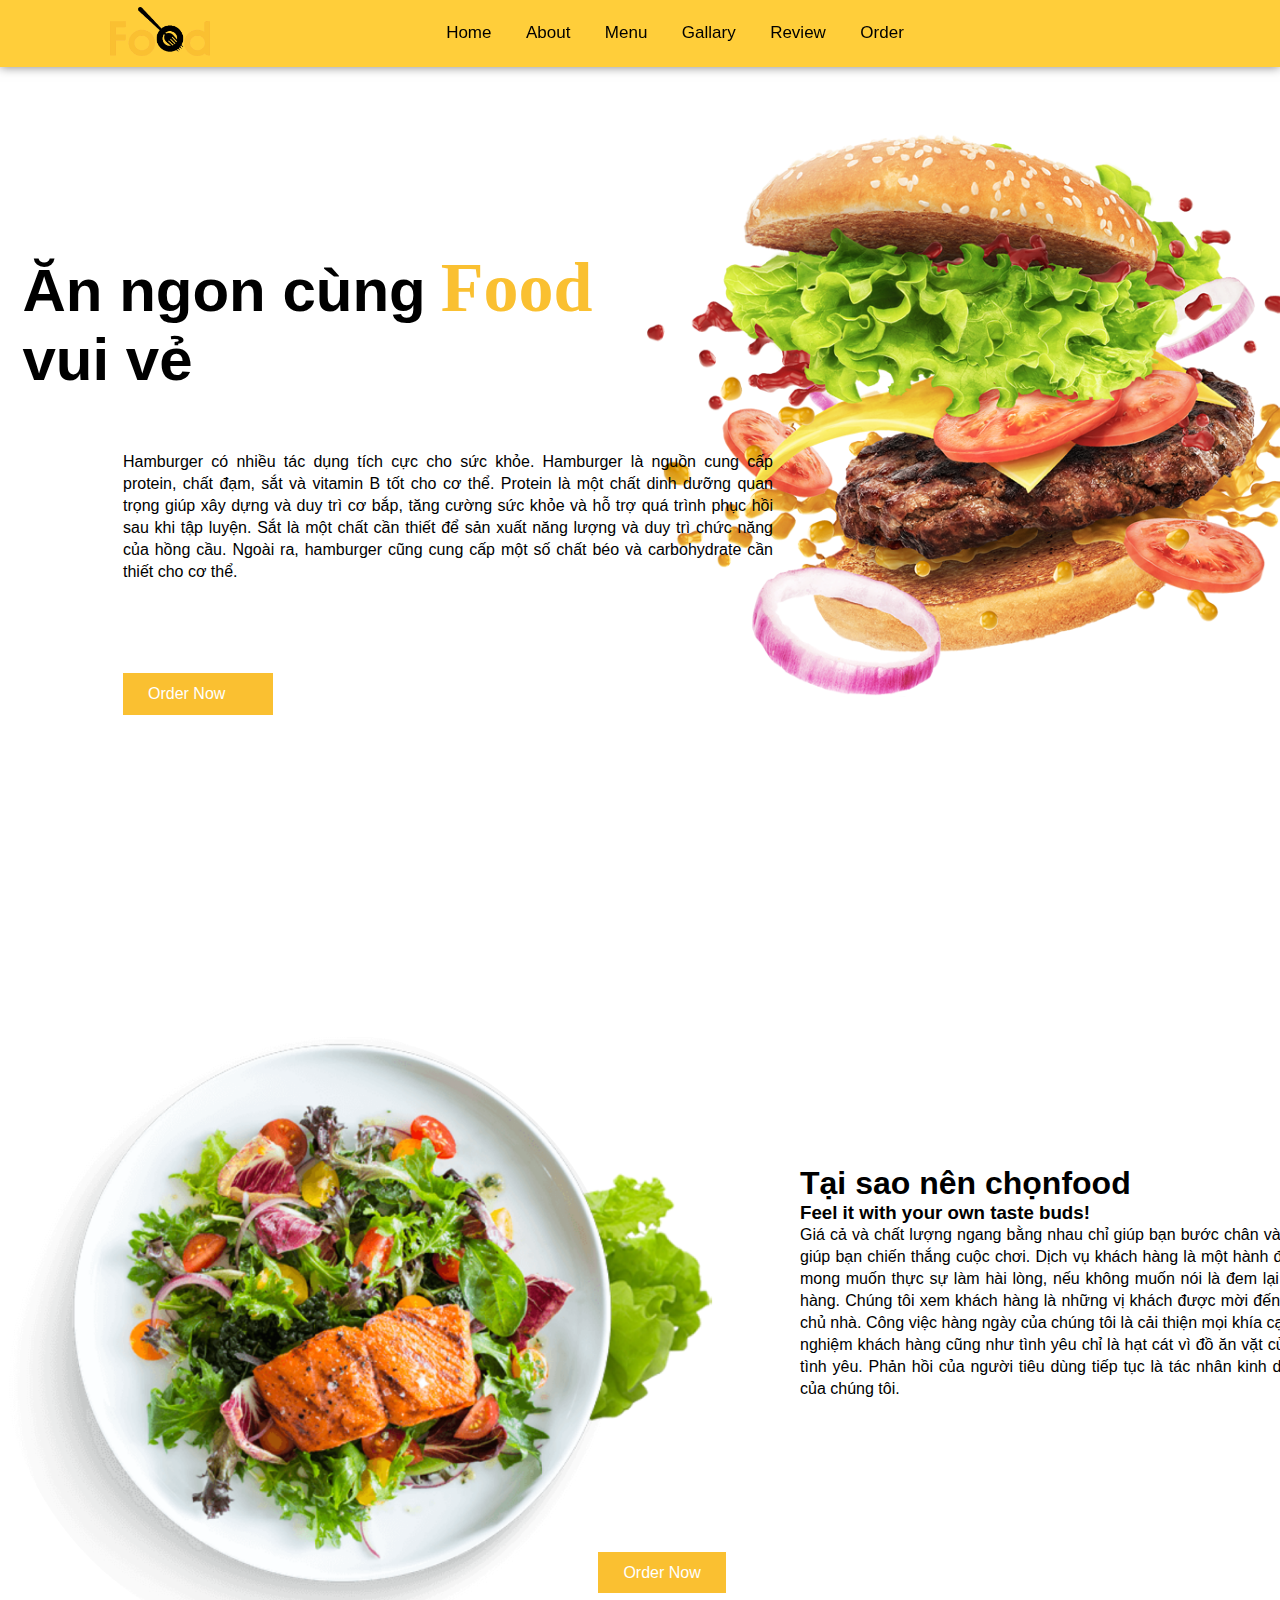
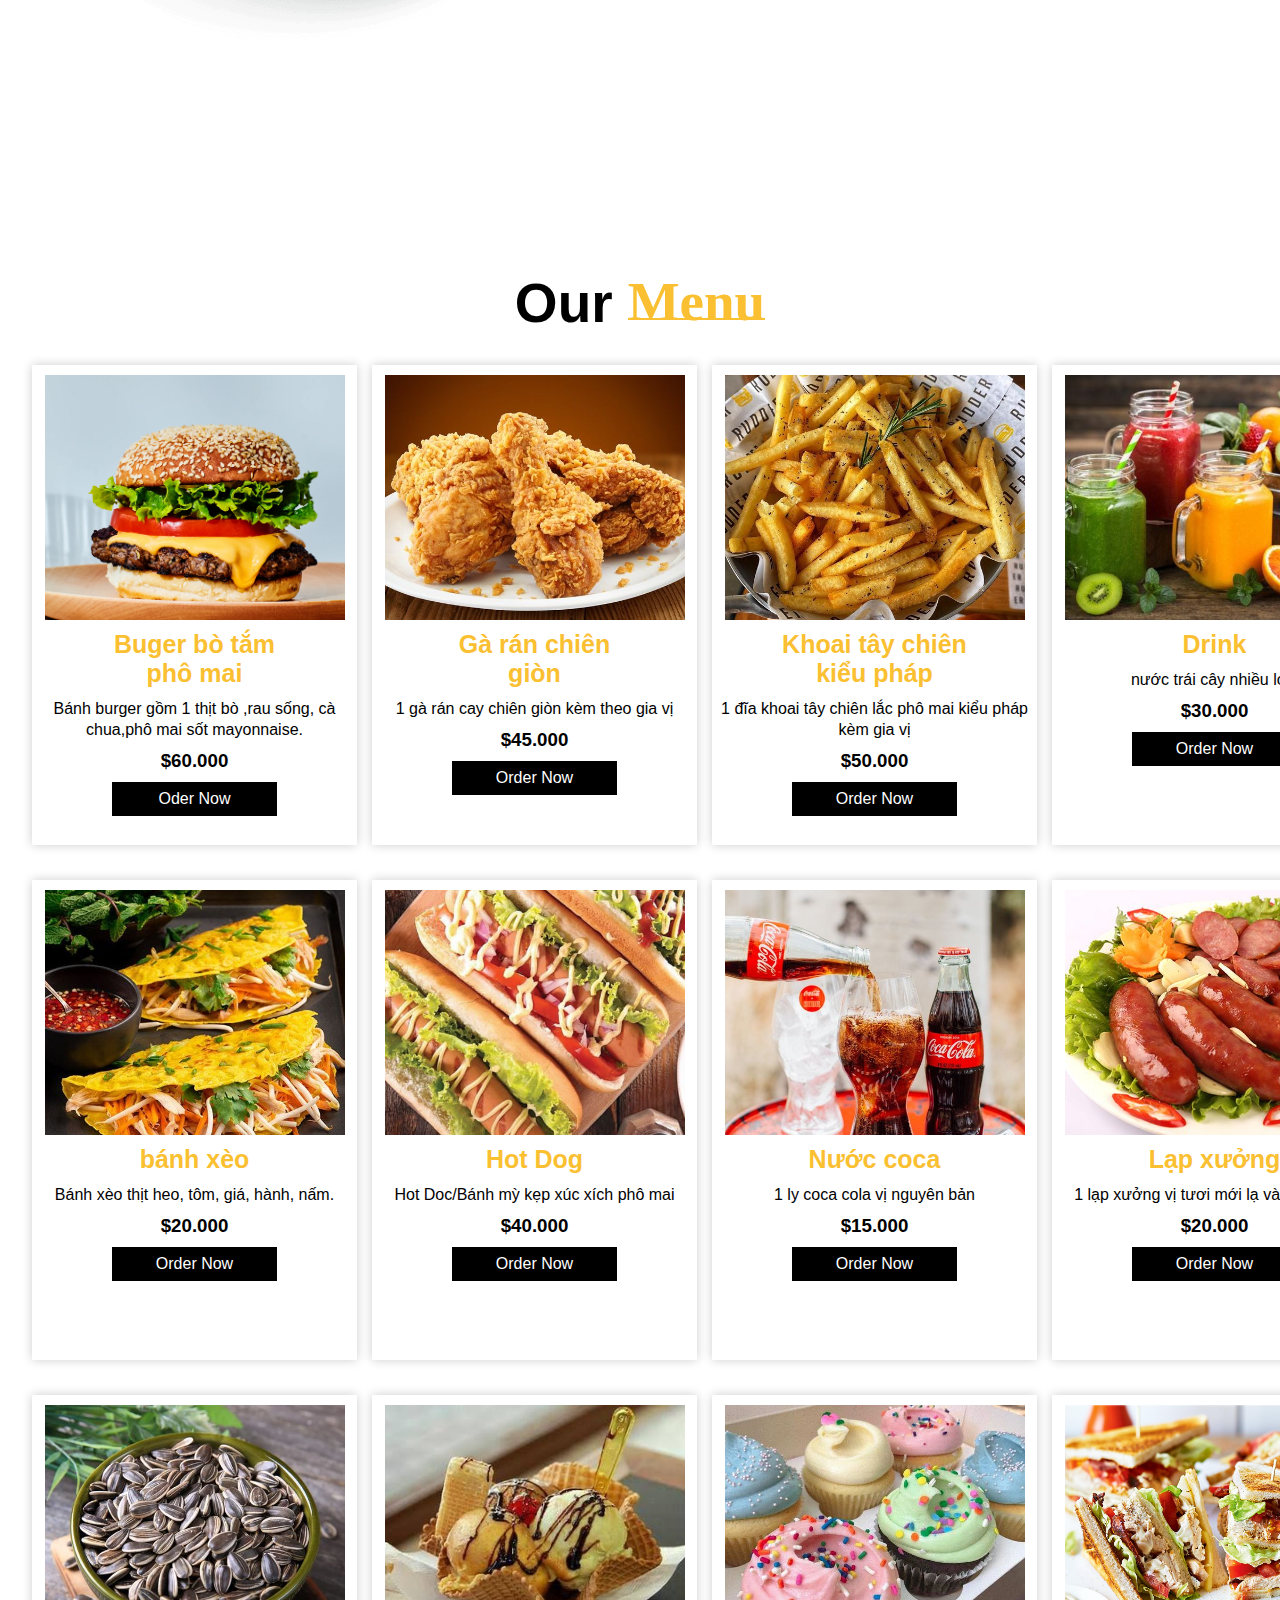
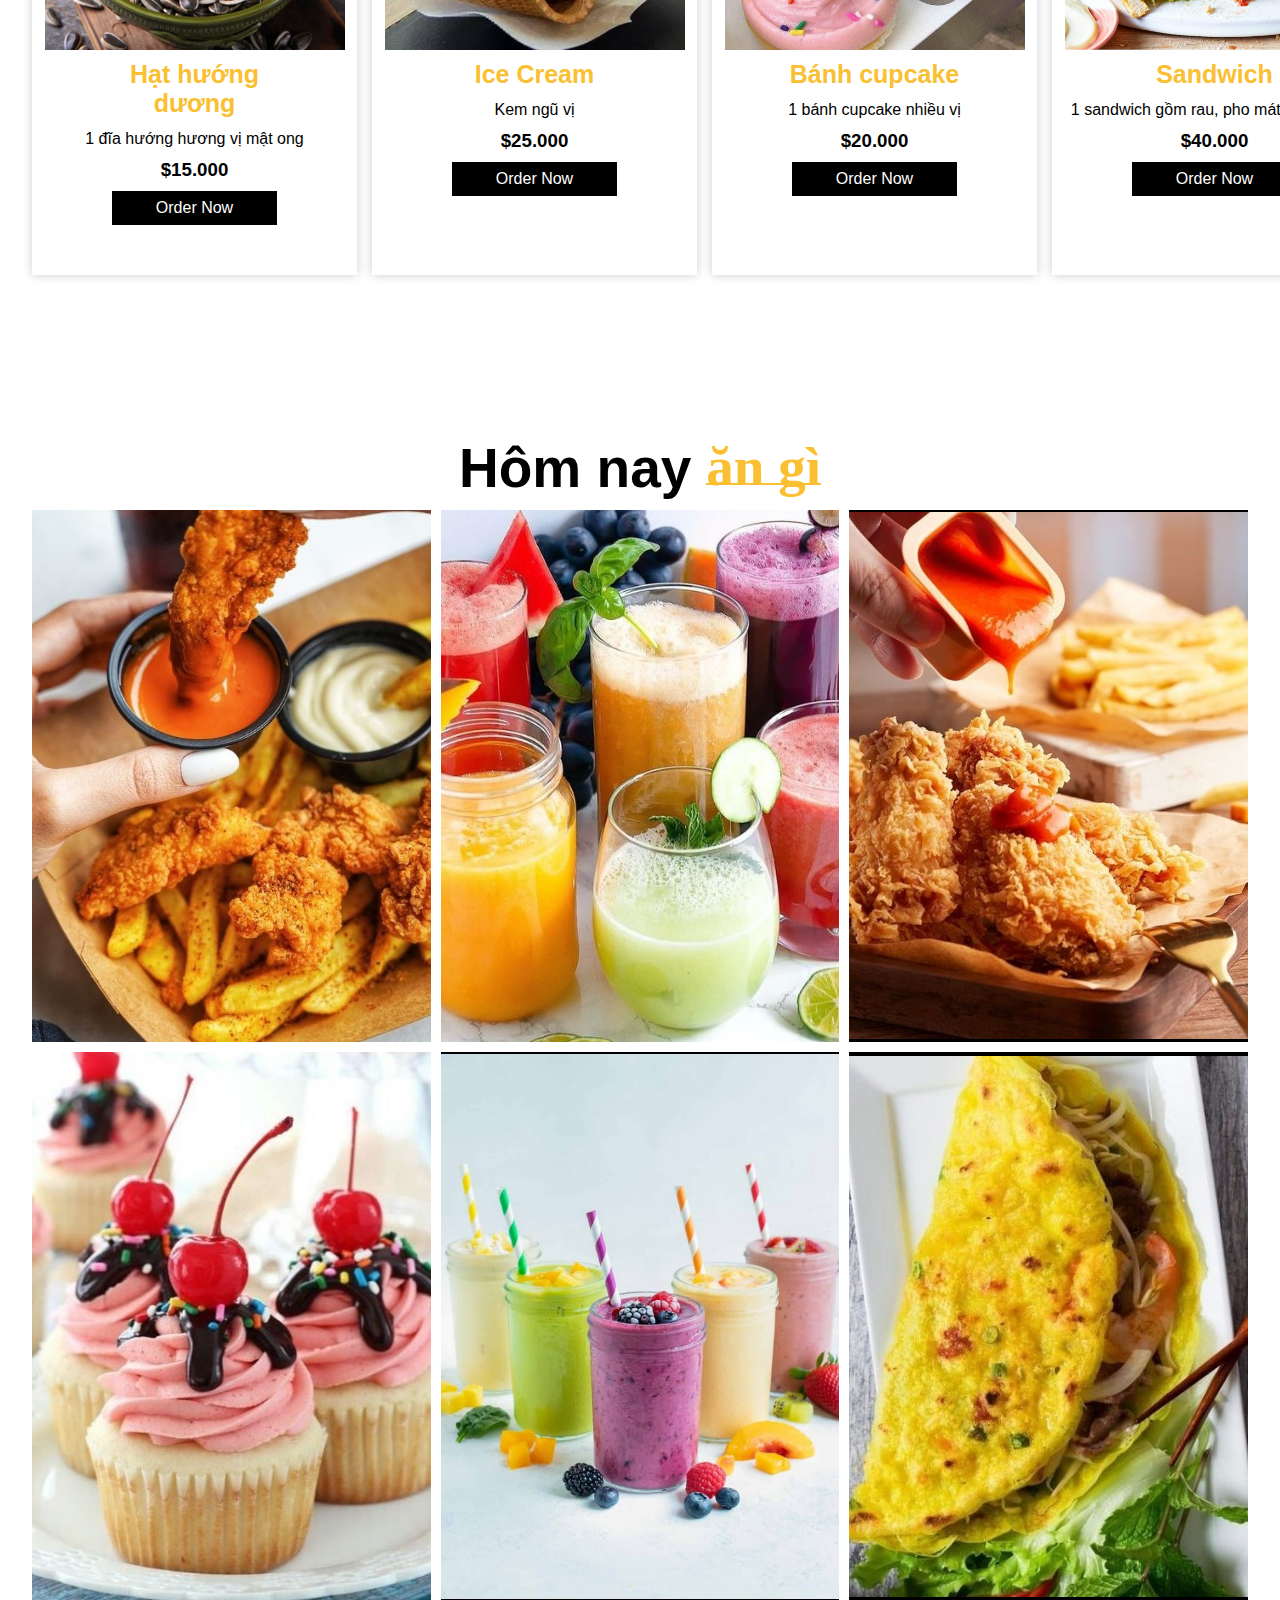
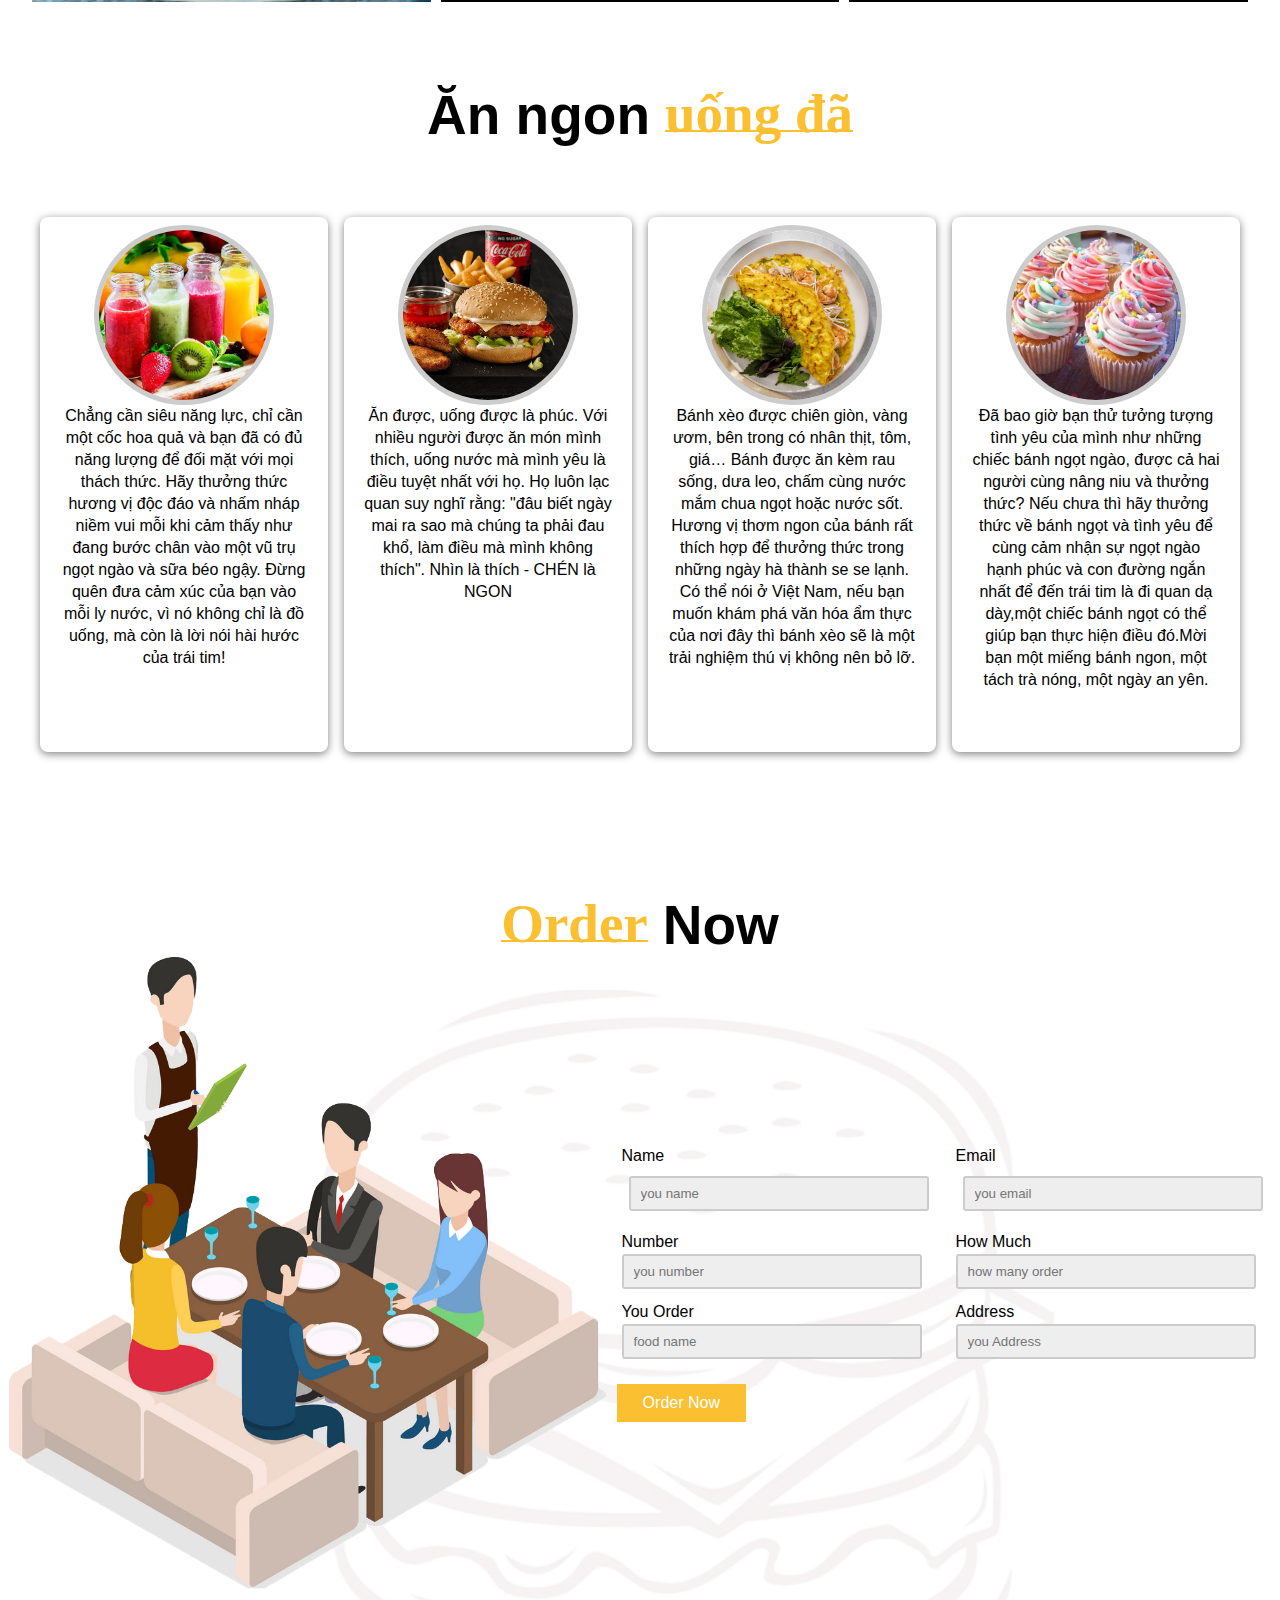
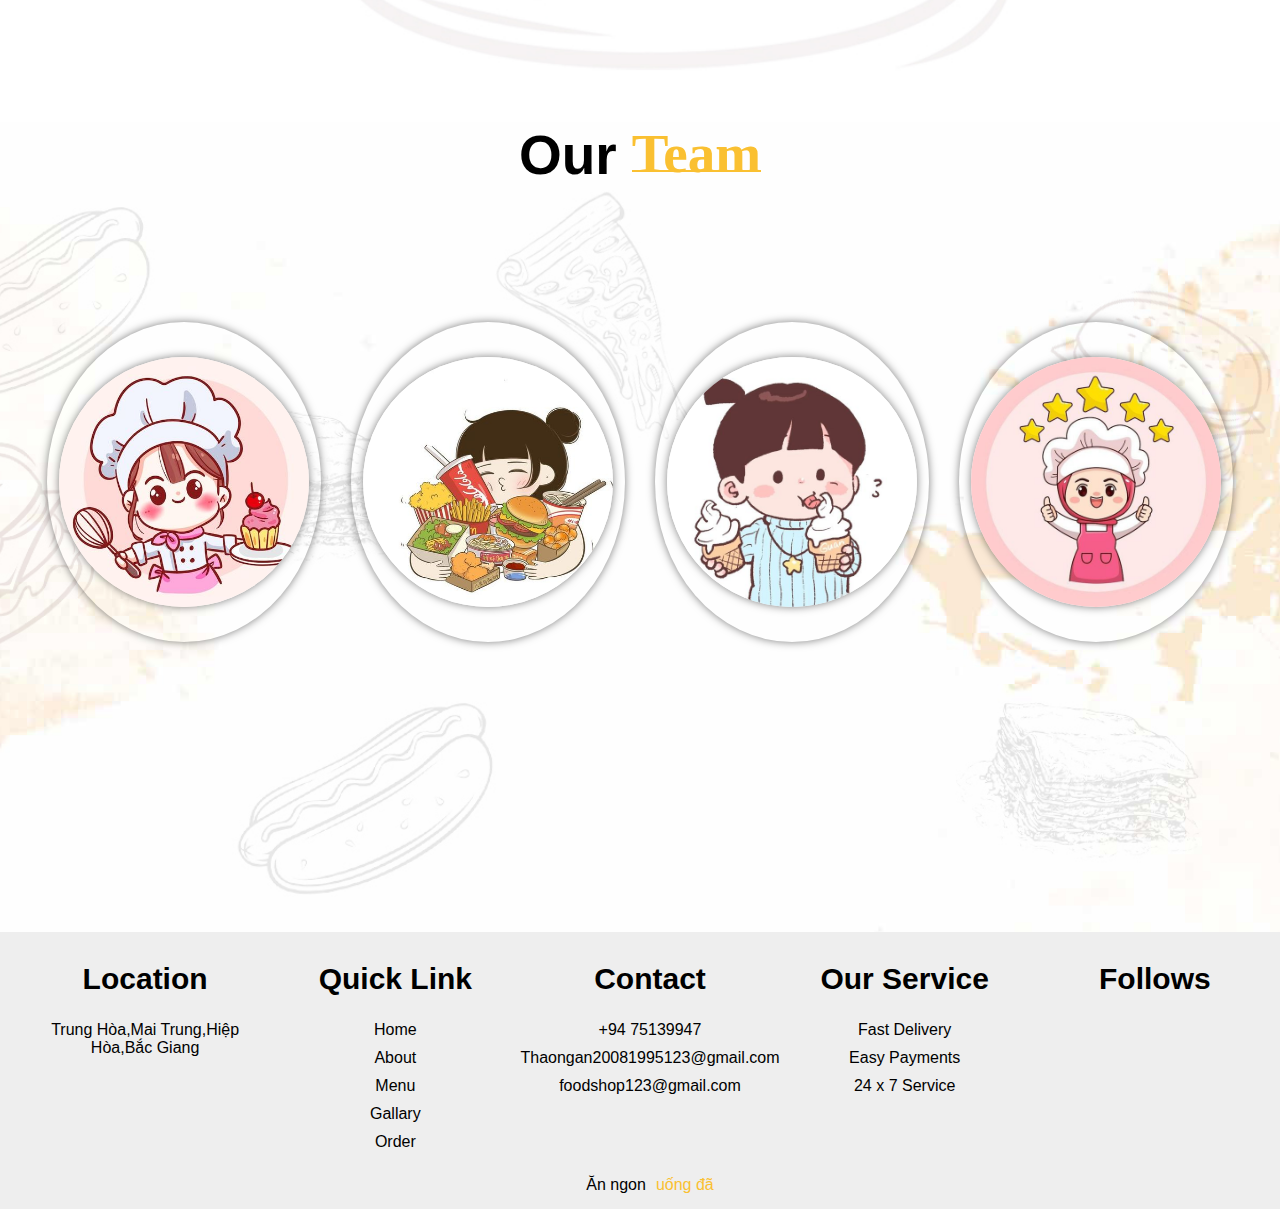
<file: index.html>
<!DOCTYPE html>
<html lang="en">
<head>
    <meta charset="UTF-8">
    <meta http-equiv="X-UA-Compatible" content="IE=edge">
    <meta name="viewport" content="width=device-width, initial-scale=1.0">
    <title>Food Website</title>
    <link rel="stylesheet" href="style.css">
    <link rel="stylesheet" href="https://cdnjs.cloudflare.com/ajax/libs/font-awesome/6.1.1/css/all.min.css" integrity="sha512-KfkfwYDsLkIlwQp6LFnl8zNdLGxu9YAA1QvwINks4PhcElQSvqcyVLLD9aMhXd13uQjoXtEKNosOWaZqXgel0g==" crossorigin="anonymous" referrerpolicy="no-referrer" />
</head>
<body>

    <section id="Home">
        <nav>
            <div class="logo">
                <img src="logo.jpg">
            </div>

            <ul>
                <li><a href="#Home">Home</a></li>
                <li><a href="about.html">About</a></li>
                <li><a href="menu.html">Menu</a></li>
                <li><a href="gallary.html">Gallary</a></li>
                <li><a href="review.html">Review</a></li>
                <li><a href="oder.html">Order</a></li>
            </ul>

            <div class="icon">
                <i class="fa-solid fa-magnifying-glass"></i>
                <i class="fa-solid fa-heart"></i>
                <i class="fa-solid fa-cart-shopping"></i>
            </div>

        </nav>
        <div class="main">

            <div class="men_text">
                <h1>Ăn ngon cùng<span>Food</span><br>vui vẻ</h1>
            </div>

            <div class="main_image">
                <img src="main_img.jpg">
            </div>

        </div>

        <p>
            Hamburger có nhiều tác dụng tích cực cho sức khỏe. Hamburger là nguồn cung cấp protein, chất đạm, sắt và vitamin B tốt cho cơ thể. 
            Protein là một chất dinh dưỡng quan trọng giúp xây dựng và duy trì cơ bắp, tăng cường sức khỏe và hỗ trợ quá trình phục hồi sau khi tập luyện.
             Sắt là một chất cần thiết để sản xuất năng lượng và duy trì chức năng của hồng cầu. Ngoài ra, hamburger cũng cung cấp một số chất béo và 
             carbohydrate cần thiết cho cơ thể.  
        </p>

        <div class="main_btn">
            <a href="#">Order Now</a>
            <i class="fa-solid fa-angle-right"></i>
        </div>

    </section>
    <!--About-->
    <div class="about" id="About">
        <div class="about_main">

            <div class="image">
                <img src="Food-Plate.jpg">
            </div>

            <div class="about_text">
                <h1><span>Tại sao nên chọn</span>food</h1>
                <h3>Feel it with your own taste buds!</h3>
                <p>
                    Giá cả và chất lượng ngang bằng nhau chỉ giúp bạn bước chân vào cuộc chơi. Dịch vụ sẽ giúp bạn chiến thắng cuộc chơi.
                    Dịch vụ khách hàng là một hành động tự nguyện thể hiện mong muốn thực sự làm hài lòng, nếu không muốn nói là đem lại sự vui thích cho khách hàng.
                    Chúng tôi xem khách hàng là những vị khách được mời đến dự tiệc, và chúng tôi là chủ nhà. Công việc hàng ngày của chúng tôi là cải thiện mọi khía 
                    cạnh quan trọng trong trải nghiệm khách hàng cũng như tình yêu chỉ là hạt cát vì đồ ăn vặt của shop em đã lấn át cả tình yêu.
                    Phản hồi của người tiêu dùng tiếp tục là tác nhân kinh doanh quan trọng NHẤT của chúng tôi.
                   
                </p>
            </div>

        </div>

        <a href="#" class="about_btn">Order Now</a>

    </div>
    <!--Menu-->
    <div class="menu" id="Menu">
        <h1>Our<span>Menu</span></h1>

        <div class="menu_box">
            <div class="menu_card">

                <div class="menu_image">
                    <img src="Smashburger-recipe-120219.jpg">
                </div>

                <div class="small_card">
                    <i class="fa-solid fa-heart"></i>
                </div>

                <div class="menu_info">
                    <h2>Buger bò tắm phô mai</h2>
                    <p>
                        Bánh burger gồm 1 thịt bò ,rau sống, cà chua,phô mai sốt mayonnaise.
                    </p>
                    <h3>$60.000</h3>
                    <div class="menu_icon">
                        <i class="fa-solid fa-star"></i>
                        <i class="fa-solid fa-star"></i> 
                        <i class="fa-solid fa-star"></i>
                        <i class="fa-solid fa-star"></i>
                        <i class="fa-solid fa-star-half-stroke"></i>
                    </div>
                    <a href="#" class="menu_btn">Oder Now</a>
                </div>

            </div> 
            
            <div class="menu_card">

                <div class="menu_image">
                    <img src="ga.jpg">
                </div>

                <div class="small_card">
                    <i class="fa-solid fa-heart"></i>
                </div>

                <div class="menu_info">
                    <h2>Gà rán chiên giòn </h2>
                    <p>
                        1 gà rán cay chiên giòn kèm theo gia vị
                    </p>
                    <h3>$45.000</h3>
                    <div class="menu_icon">
                        <i class="fa-solid fa-star"></i>
                        <i class="fa-solid fa-star"></i>
                        <i class="fa-solid fa-star"></i>
                        <i class="fa-solid fa-star"></i>
                        <i class="fa-solid fa-star-half-stroke"></i>
                    </div>
                    <a href="#" class="menu_btn">Order Now</a>
                </div>

            </div> 

            <div class="menu_card">

                <div class="menu_image">
                    <img src="khoai tay.jpg">
                </div>

                <div class="small_card">
                    <i class="fa-solid fa-heart"></i>
                </div>

                <div class="menu_info">
                    <h2>Khoai tây chiên kiểu pháp</h2>
                    <p>
                        1 đĩa khoai tây chiên lắc phô mai kiểu pháp kèm gia vị
                    </p>
                    <h3>$50.000</h3>
                    <div class="menu_icon">
                        <i class="fa-solid fa-star"></i>
                        <i class="fa-solid fa-star"></i>
                        <i class="fa-solid fa-star"></i>
                        <i class="fa-solid fa-star"></i>
                        <i class="fa-solid fa-star-half-stroke"></i>
                    </div>
                    <a href="#" class="menu_btn">Order Now</a>
                </div>

            </div> 

            <div class="menu_card">

                <div class="menu_image">
                    <img src="nuoc.jpg">
                </div>

                <div class="small_card">
                    <i class="fa-solid fa-heart"></i>
                </div>

                <div class="menu_info">
                    <h2>Drink</h2>
                    <p>
                       nước trái cây nhiều loại
                    </p>
                    <h3>$30.000</h3>
                    <div class="menu_icon">
                        <i class="fa-solid fa-star"></i>
                        <i class="fa-solid fa-star"></i>
                        <i class="fa-solid fa-star"></i>
                        <i class="fa-solid fa-star"></i>
                        <i class="fa-solid fa-star-half-stroke"></i>
                    </div>
                    <a href="#" class="menu_btn">Order Now</a>
                </div>

            </div> 

            <div class="menu_card">

                <div class="menu_image">
                    <img src="banhxeo.jpg">
                </div>

                <div class="small_card">
                    <i class="fa-solid fa-heart"></i>
                </div>

                <div class="menu_info">
                    <h2>bánh xèo</h2>
                    <p>
                       Bánh xèo thịt heo, tôm, giá, hành, nấm. 
                    </p>
                    <h3>$20.000</h3>
                    <div class="menu_icon">
                        <i class="fa-solid fa-star"></i>
                        <i class="fa-solid fa-star"></i>
                        <i class="fa-solid fa-star"></i>
                        <i class="fa-solid fa-star"></i>
                        <i class="fa-solid fa-star-half-stroke"></i>
                    </div>
                    <a href="#" class="menu_btn">Order Now</a>
                </div>

            </div> 

            <div class="menu_card">

                <div class="menu_image">
                    <img src="hotdoc.jpg">
                </div>

                <div class="small_card">
                    <i class="fa-solid fa-heart"></i>
                </div>

                <div class="menu_info">
                    <h2>Hot Dog</h2>
                    <p>
                      Hot Doc/Bánh mỳ kẹp xúc xích phô mai
                    </p>
                    <h3>$40.000</h3>
                    <div class="menu_icon">
                        <i class="fa-solid fa-star"></i>
                        <i class="fa-solid fa-star"></i>
                        <i class="fa-solid fa-star"></i>
                        <i class="fa-solid fa-star"></i>
                        <i class="fa-solid fa-star-half-stroke"></i>
                    </div>
                    <a href="#" class="menu_btn">Order Now</a>
                </div>

            </div> 

            <div class="menu_card">

                <div class="menu_image">
                    <img src="coca.jpg">
                </div>

                <div class="small_card">
                    <i class="fa-solid fa-heart"></i>
                </div>

                <div class="menu_info">
                    <h2>Nước coca</h2>
                    <p>
                        1 ly coca cola vị nguyên bản
                    </p>
                    <h3>$15.000</h3>
                    <div class="menu_icon">
                        <i class="fa-solid fa-star"></i>
                        <i class="fa-solid fa-star"></i>
                        <i class="fa-solid fa-star"></i>
                        <i class="fa-solid fa-star"></i>
                        <i class="fa-solid fa-star-half-stroke"></i>
                    </div>
                    <a href="#" class="menu_btn">Order Now</a>
                </div>

            </div> 

            <div class="menu_card">

                <div class="menu_image">
                    <img src="lapxuong.jpg">
                </div>

                <div class="small_card">
                    <i class="fa-solid fa-heart"></i>
                </div>

                <div class="menu_info">
                    <h2>Lạp xưởng</h2>
                    <p>
                        1 lạp xưởng vị tươi mới lạ và bắt miệng
                    </p>
                    <h3>$20.000</h3>
                    <div class="menu_icon">
                        <i class="fa-solid fa-star"></i>
                        <i class="fa-solid fa-star"></i>
                        <i class="fa-solid fa-star"></i>
                        <i class="fa-solid fa-star"></i>
                        <i class="fa-solid fa-star-half-stroke"></i>
                    </div>
                    <a href="#" class="menu_btn">Order Now</a>
                </div>

            </div> 

            <div class="menu_card">

                <div class="menu_image">
                    <img src="hd.jpg">
                </div>

                <div class="small_card">
                    <i class="fa-solid fa-heart"></i>
                </div>

                <div class="menu_info">
                    <h2>Hạt hướng dương</h2>
                    <p>
                        1 đĩa hướng hương vị mật ong
                    </p>
                    <h3>$15.000</h3>
                    <div class="menu_icon">
                        <i class="fa-solid fa-star"></i>
                        <i class="fa-solid fa-star"></i>
                        <i class="fa-solid fa-star"></i>
                        <i class="fa-solid fa-star"></i>
                        <i class="fa-solid fa-star-half-stroke"></i>
                    </div>
                    <a href="#" class="menu_btn">Order Now</a>
                </div>

            </div> 

            <div class="menu_card">

                <div class="menu_image">
                    <img src="kem.jpg">
                </div>

                <div class="small_card">
                    <i class="fa-solid fa-heart"></i>
                </div>

                <div class="menu_info">
                    <h2>Ice Cream</h2>
                    <p>
                        Kem ngũ vị
                    </p>
                    <h3>$25.000</h3>
                    <div class="menu_icon">
                        <i class="fa-solid fa-star"></i>
                        <i class="fa-solid fa-star"></i>
                        <i class="fa-solid fa-star"></i>
                        <i class="fa-solid fa-star"></i>
                        <i class="fa-solid fa-star-half-stroke"></i>
                    </div>
                    <a href="#" class="menu_btn">Order Now</a>
                </div>

            </div> 

            <div class="menu_card">

                <div class="menu_image">
                    <img src="icon.jpg">
                </div>

                <div class="">
                    <i class="fa-solid fa-heart"></i>
                </div>

                <div class="menu_info">
                    <h2>Bánh cupcake</h2>
                    <p>
                        1 bánh cupcake nhiều vị 
                    </p>
                    <h3>$20.000</h3>
                    <div class="menu_icon">
                        <i class="fa-solid fa-star"></i>
                        <i class="fa-solid fa-star"></i>
                        <i class="fa-solid fa-star"></i>
                        <i class="fa-solid fa-star"></i>
                        <i class="fa-solid fa-star-half-stroke"></i>
                    </div>
                    <a href="#" class="menu_btn">Order Now</a>
                </div>

            </div> 

            <div class="menu_card">

                <div class="menu_image">
                    <img src="sandwich.jpg">
                </div>

                <div class="small_card">
                    <i class="fa-solid fa-heart"></i>
                </div>

                <div class="menu_info">
                    <h2>Sandwich</h2>
                    <p>
                        1 sandwich gồm rau, pho mát ,thịt cắt lát 
                    </p>
                    <h3>$40.000</h3>
                    <div class="menu_icon">
                        <i class="fa-solid fa-star"></i>
                        <i class="fa-solid fa-star"></i>
                        <i class="fa-solid fa-star"></i>
                        <i class="fa-solid fa-star"></i>
                        <i class="fa-solid fa-star-half-stroke"></i>
                    </div>
                    <a href="#" class="menu_btn">Order Now</a>
                </div>

            </div> 
            
        </div>

    </div>
    <div class="gallary" id="Gallary">
        <h1>Hôm nay<span>ăn gì</span></h1>

        <div class="gallary_image_box">
            <div class="gallary_image">
                <img src="h2.jpg">

                <h3>Food</h3>
                <p>
                    Tiết kiệm là quốc sách, còn ăn là quất sạch.
                </p>
                <a href="#" class="gallary_btn">Order Now</a>
            </div>

            <div class="gallary_image">
                <img src="h3.jpg">
                <h3>Food</h3>
                <p>
                    Những người thích ăn đa phần là những người tốt bụng.
                </p>
                <a href="#" class="gallary_btn">Order Now</a>
            </div>
            <div class="gallary_image">
                <img src="h1.jpg">

                <h3>Food</h3>
                <p>
                    Ở đời, nhịn không bao giờ nhục, mà nhịn là... đói.
                </p>
                <a href="#" class="gallary_btn">Order Now</a>
            </div>

            <div class="gallary_image">
                <img src="caka.jpg">

                <h3>Food</h3>
                <p>
                    Em thích uống trà chanh thích ăn luôn cả bánh vì trong "chanh" với "bánh" đầu có một chút "anh".
                </p>
                <a href="#" class="gallary_btn">Order Now</a>
            </div>

            <div class="gallary_image">
                <img src="h4.jpg">

                <h3>Food</h3>
                <p>
                    Hôm nay tao mệt rã rời.Thèm trà sữa ai mời được không.
                </p>
                <a href="#" class="gallary_btn">Order Now</a>
            </div>

            <div class="gallary_image">
                <img src="banhxeoo.jpg">

                <h3>Food</h3>
                <p>
                    Yêu là phải nói, cũng giống như đói cần phải ăn.
                </p>
                <a href="#" class="gallary_btn">Order Now</a>
            </div>

        </div>

    </div>
    <!--Review-->
    <div class="review" id="Review">
        <h1>Ăn ngon<span>uống đã</span></h1>

        <div class="review_box">
            <div class="review_card">

                <div class="review_profile">
                    <img src="view1.jpg">
                </div>

                <div class="review_text">

                    <div class="review_icon">
                        <i class="fa-solid fa-star"></i>
                        <i class="fa-solid fa-star"></i>
                        <i class="fa-solid fa-star"></i>
                        <i class="fa-solid fa-star"></i>
                        <i class="fa-solid fa-star-half-stroke"></i>
                    </div>
                    <p>
                        Chẳng cần siêu năng lực, chỉ cần một cốc hoa quả và bạn đã có đủ năng lượng để đối mặt với mọi thách thức. Hãy thưởng thức
                         hương vị độc đáo và nhấm nháp niềm vui mỗi khi cảm thấy như đang bước chân vào một vũ trụ ngọt ngào và sữa béo ngậy.
                          Đừng quên đưa cảm xúc của bạn vào mỗi ly nước, vì nó không chỉ là đồ uống, mà còn là lời nói hài hước của trái tim!
                    </p>

                </div>

            </div>

            <div class="review_card">

                <div class="review_profile">
                    <img src="view3.jpg">
                </div>

                <div class="review_text">

                    <div class="review_icon">
                        <i class="fa-solid fa-star"></i>
                        <i class="fa-solid fa-star"></i>
                        <i class="fa-solid fa-star"></i>
                        <i class="fa-solid fa-star"></i>
                        <i class="fa-solid fa-star-half-stroke"></i>
                    </div>
                    <p>
                        Ăn được, uống được là phúc. Với nhiều người được ăn món mình thích, uống nước mà mình yêu là điều tuyệt nhất với họ.
                         Họ luôn lạc quan suy nghĩ rằng: "đâu biết ngày mai ra sao mà chúng ta phải đau khổ, làm điều mà mình không thích".
                         Nhìn là thích - CHÉN là NGON
                    </p>

                </div>

            </div>

            <div class="review_card">

                <div class="review_profile">
                    <img src="view4.jpg">
                </div>

                <div class="review_text">
                    <h2 class="name"></h2>

                    <div class="review_icon">
                        <i class="fa-solid fa-star"></i>
                        <i class="fa-solid fa-star"></i>
                        <i class="fa-solid fa-star"></i>
                        <i class="fa-solid fa-star"></i>
                        <i class="fa-solid fa-star-half-stroke"></i>
                    </div>

                    <p>
                        Bánh xèo được chiên giòn, vàng ươm, bên trong có nhân thịt, tôm, giá… Bánh được ăn kèm rau sống, dưa leo,
                         chấm cùng nước mắm chua ngọt hoặc nước sốt. Hương vị thơm ngon của bánh rất thích hợp để thưởng thức trong những ngày hà thành se se lạnh. 
                         Có thể nói ở Việt Nam, nếu bạn muốn khám phá văn hóa ẩm thực của nơi đây thì bánh xèo sẽ là một trải nghiệm thú vị không nên bỏ lỡ.
                    </p>

                </div>

            </div>

            <div class="review_card">

                <div class="review_profile">
                    <img src="view2.jpg">
                </div>

                <div class="review_text">

                    <div class="review_icon">
                        <i class="fa-solid fa-star"></i>
                        <i class="fa-solid fa-star"></i>
                        <i class="fa-solid fa-star"></i>
                        <i class="fa-solid fa-star"></i>
                        <i class="fa-solid fa-star-half-stroke"></i>
                    </div>

                    <p>
                        Đã bao giờ bạn thử tưởng tượng tình yêu của mình như những chiếc bánh ngọt ngào, được cả hai người cùng nâng niu và thưởng thức?
                         Nếu chưa thì hãy thưởng thức về bánh ngọt và tình yêu để cùng cảm nhận sự ngọt ngào hạnh phúc và con đường ngắn nhất để đến trái tim là đi quan
                         dạ dày,một chiếc bánh ngọt có thể giúp bạn thực hiện điều đó.Mời bạn một miếng bánh ngon, một tách trà nóng, một ngày an yên.
                    </p>

                </div>

            </div>

        </div>

    </div>
    <!--Order-->
    <div class="order" id="Order">
        <h1><span>Order</span>Now</h1>

        <div class="order_main">

            <div class="order_image">
                <img src="order_image.jpg">
            </div>

            <form action="#">

                <div class="input">
                    <p>Name</p>
                    <input type="text" placeholder="you name">
                </div>

                <div class="input">
                    <p>Email</p>
                    <input type="email" placeholder="you email">
                </div>

                <div class="input">
                    <p>Number</p>
                    <input placeholder="you number">
                </div>

                <div class="input">
                    <p>How Much</p>
                    <input type="number" placeholder="how many order">
                </div>

                <div class="input">
                    <p>You Order</p>
                    <input placeholder="food name">
                </div>

                <div class="input">
                    <p>Address</p>
                    <input placeholder="you Address">
                </div>

                <a href="#" class="order_btn">Order Now</a>

            </form>

        </div>

    </div>
    <!--Team-->
    <div class="team">
        <h1>Our<span>Team</span></h1>

        <div class="team_box">
            <div class="profile">
                <img src="chef1.jpg">

                <div class="info">
                    <h2 class="name">Chef</h2>
                    <p class="bio">Thưởng thức theo cách của bạn</p>
                </div>
            </div>
            <div class="profile">
                <img src="chef2.jpg">
                <div class="info">
                    <h2 class="name">Chef</h2>
                    <p class="bio">Lựa chọn tốt nhất cho những bữa ăn</p>
                </div>
            </div>
            <div class="profile">
                <img src="chef3.jpg">
                <div class="info">
                    <h2 class="name">Chef</h2>
                    <p class="bio">Chỉ tan trong miệng, không tan trên tay</p>
                </div>
            </div>
            <div class="profile">
                <img src="chef4.jpg">
                <div class="info">
                    <h2 class="name">Chef</h2>
                    <p class="bio">Ăn uống là sợi chỉ vô hình cải thiện mối quan hệ</p>
                </div>
            </div>
        </div>
    </div>
    <!--Footer-->
    <footer>
        <div class="footer_main">

            <div class="footer_tag">
                <h2>Location</h2>
                <p>Trung Hòa,Mai Trung,Hiệp Hòa,Bắc Giang</p>
            </div>
            <div class="footer_tag">
                <h2>Quick Link</h2>
                <p>Home</p>
                <p>About</p>
                <p>Menu</p>
                <p>Gallary</p>
                <p>Order</p>
            </div>
            <div class="footer_tag">
                <h2>Contact</h2>
                <p>+94 75139947</p>
                <p>Thaongan20081995123@gmail.com</p>
                <p>foodshop123@gmail.com</p>
            </div>
            <div class="footer_tag">
                <h2>Our Service</h2>
                <p>Fast Delivery</p>
                <p>Easy Payments</p>
                <p>24 x 7 Service</p>
            </div>
            <div class="footer_tag">
                <h2>Follows</h2>
                <center>
                    <h2 align="center">
                        <a href="https://web.facebook.com/profile.php?id=100078680416004">
                            <i class="fa-brands fa-facebook-f"> </a></i>
                        </a>
                        <a class="h1" href="https://www.instagram.com/ngannhao/">
                        <i class="fa-brands fa-instagram"></i> 
                        </a>
                    </h2>
            </center>
            </div>
        </div>
        <p class="end">Ăn ngon<span><i class="fa-solid fa-face-grin"></i>uống đã</span></p>
    </footer>
</body>
</html>
</file>
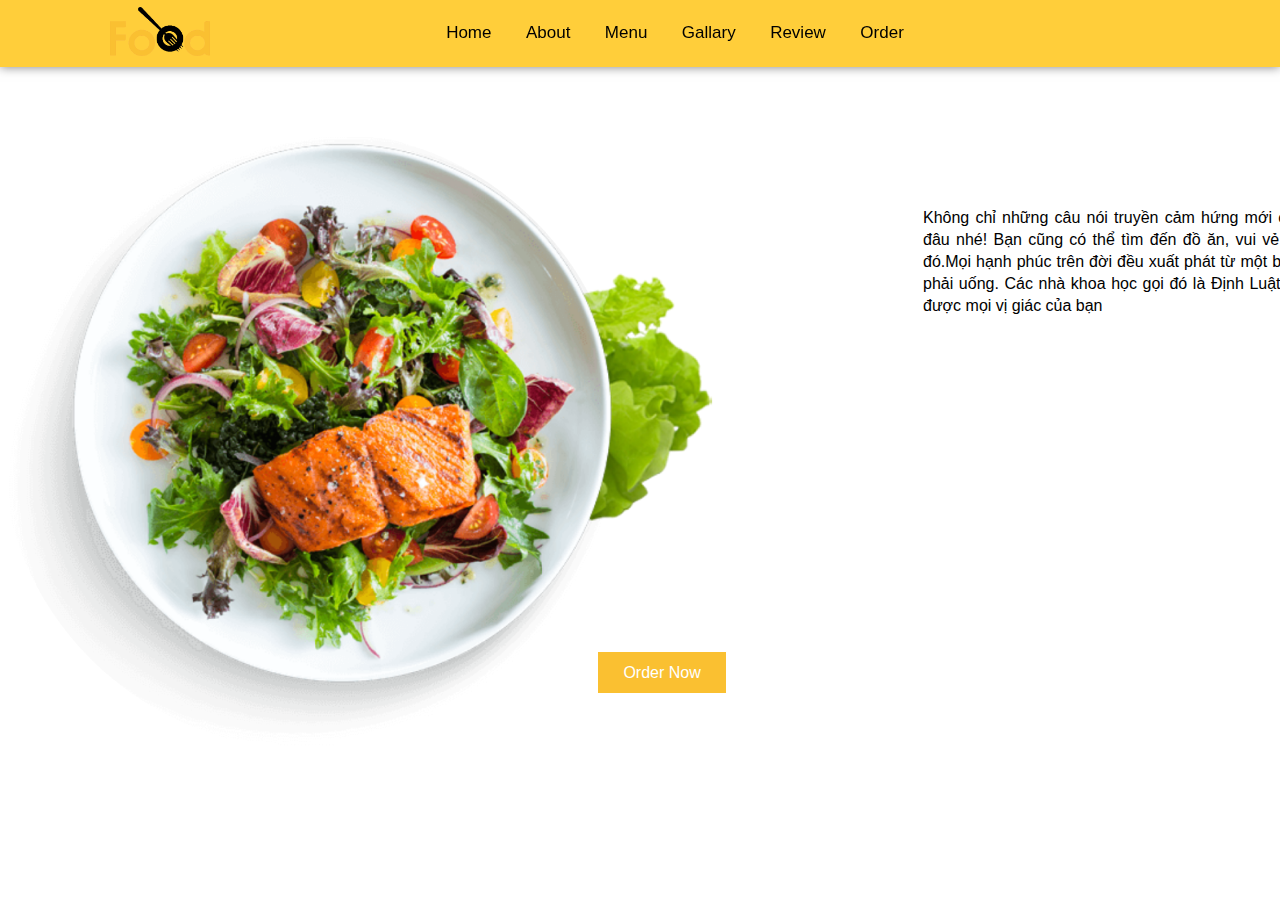
<file: about.html>
<!DOCTYPE html>
<html lang="en">
<head>
    <meta charset="UTF-8">
    <meta http-equiv="X-UA-Compatible" content="IE=edge">
    <meta name="viewport" content="width=device-width, initial-scale=1.0">
    <title>Food Website</title>
    <link rel="stylesheet" href="style.css">
    <link rel="stylesheet" href="https://cdnjs.cloudflare.com/ajax/libs/font-awesome/6.1.1/css/all.min.css" integrity="sha512-KfkfwYDsLkIlwQp6LFnl8zNdLGxu9YAA1QvwINks4PhcElQSvqcyVLLD9aMhXd13uQjoXtEKNosOWaZqXgel0g==" crossorigin="anonymous" referrerpolicy="no-referrer" />
</head>
<body>

    <section id="Home">
        <nav>
            <div class="logo">
                <img src="logo.jpg">
            </div>

            <ul>
                <li><a href="#Home">Home</a></li>
                <li><a href="about.html">About</a></li>
                <li><a href="menu.html">Menu</a></li>
                <li><a href="gallary.html">Gallary</a></li>
                <li><a href="review.html">Review</a></li>
                <li><a href="oder.html">Order</a></li>
            </ul>

            <div class="icon">
                <i class="fa-solid fa-magnifying-glass"></i>
                <i class="fa-solid fa-heart"></i>
                <i class="fa-solid fa-cart-shopping"></i>
            </div>

        </nav>

    <!--About-->
    <div class="about" id="About">
        <div class="about_main">

            <div class="image">
                <img src="Food-Plate.jpg">
            </div>

            <div class="about_text">
                <p>
                    Không chỉ những câu nói truyền cảm hứng mới có thể tiếp thêm động lực sống cho bạn đâu nhé! Bạn cũng có thể tìm đến 
                     đồ ăn, vui vẻ để giải tỏa những áp lực, mệt mỏi nữa đó.Mọi hạnh phúc trên đời đều xuất phát từ một bữa ăn nhàn nhã.
                     Đói thì phải ăn, khát thì phải uống. Các nhà khoa học gọi đó là Định Luật Bảo Toàn Tính Mạng .Food sẽ đáp ứng được
                    mọi vị giác của bạn
                </p>
            </div>

        </div>

        <a href="#" class="about_btn">Order Now</a>

    </div>
</body>
</html>
</file>
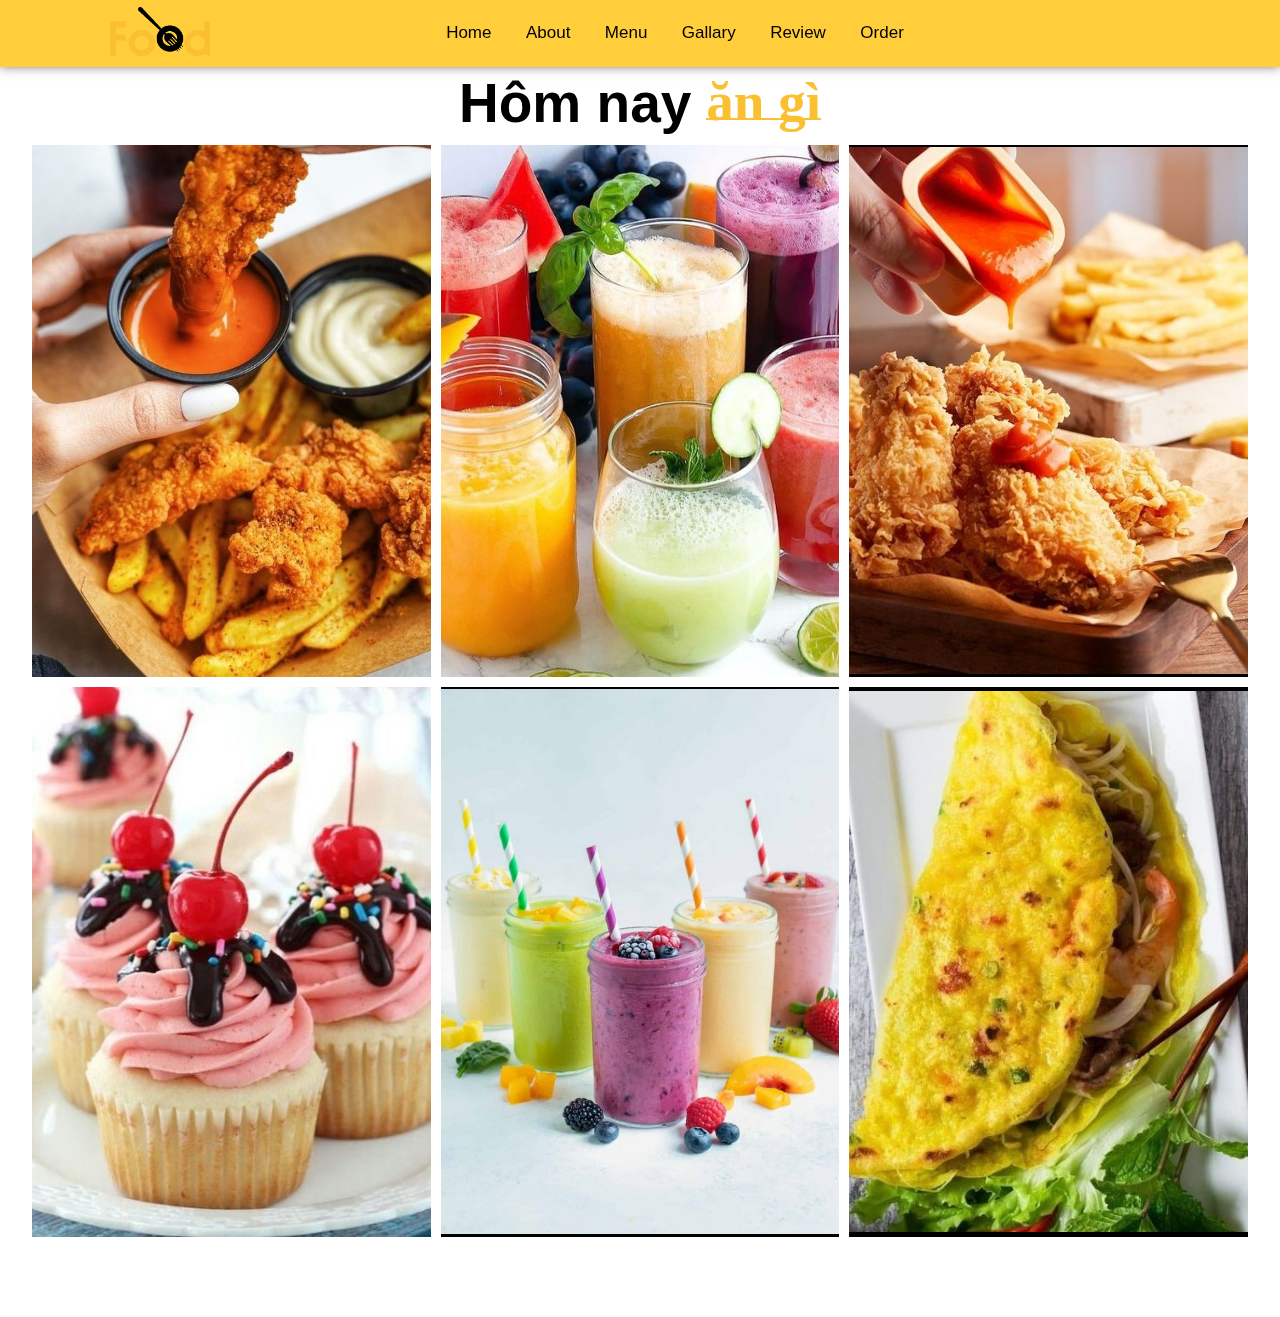
<file: gallary.html>
<!DOCTYPE html>
<html lang="en">
<head>
    <meta charset="UTF-8">
    <meta http-equiv="X-UA-Compatible" content="IE=edge">
    <meta name="viewport" content="width=device-width, initial-scale=1.0">
    <title>Food Website</title>
    <link rel="stylesheet" href="style.css">
    <link rel="stylesheet" href="https://cdnjs.cloudflare.com/ajax/libs/font-awesome/6.1.1/css/all.min.css" integrity="sha512-KfkfwYDsLkIlwQp6LFnl8zNdLGxu9YAA1QvwINks4PhcElQSvqcyVLLD9aMhXd13uQjoXtEKNosOWaZqXgel0g==" crossorigin="anonymous" referrerpolicy="no-referrer" />
</head>
<body>

    <section id="Home">
        <nav>
            <div class="logo">
                <img src="logo.jpg">
            </div>

            <ul>
                <li><a href="#Home">Home</a></li>
                <li><a href="about.html">About</a></li>
                <li><a href="menu.html">Menu</a></li>
                <li><a href="gallary.html">Gallary</a></li>
                <li><a href="review.html">Review</a></li>
                <li><a href="oder.html">Order</a></li>
            </ul>

            <div class="icon">
                <i class="fa-solid fa-magnifying-glass"></i>
                <i class="fa-solid fa-heart"></i>
                <i class="fa-solid fa-cart-shopping"></i>
            </div>

        </nav>
        <div class="gallary" id="Gallary">
            <h1>Hôm nay<span>ăn gì</span></h1>
    
            <div class="gallary_image_box">
                <div class="gallary_image">
                    <img src="h2.jpg">
    
                    <h3>Food</h3>
                    <a href="#" class="gallary_btn">Order Now</a>
                </div>
    
                <div class="gallary_image">
                    <img src="h3.jpg">
                    <h3>Food</h3>
                    <a href="#" class="gallary_btn">Order Now</a>
                </div>
                <div class="gallary_image">
                    <img src="h1.jpg">
    
                    <h3>Food</h3>
                    <a href="#" class="gallary_btn">Order Now</a>
                </div>
    
                <div class="gallary_image">
                    <img src="caka.jpg">
    
                    <h3>Food</h3>
                    <a href="#" class="gallary_btn">Order Now</a>
                </div>
    
                <div class="gallary_image">
                    <img src="h4.jpg">
    
                    <h3>Food</h3>
                    <a href="#" class="gallary_btn">Order Now</a>
                </div>
    
                <div class="gallary_image">
                    <img src="banhxeoo.jpg">
    
                    <h3>Food</h3>
                    <a href="#" class="gallary_btn">Order Now</a>
                </div>
    
            </div>
    
        </div>
</file>
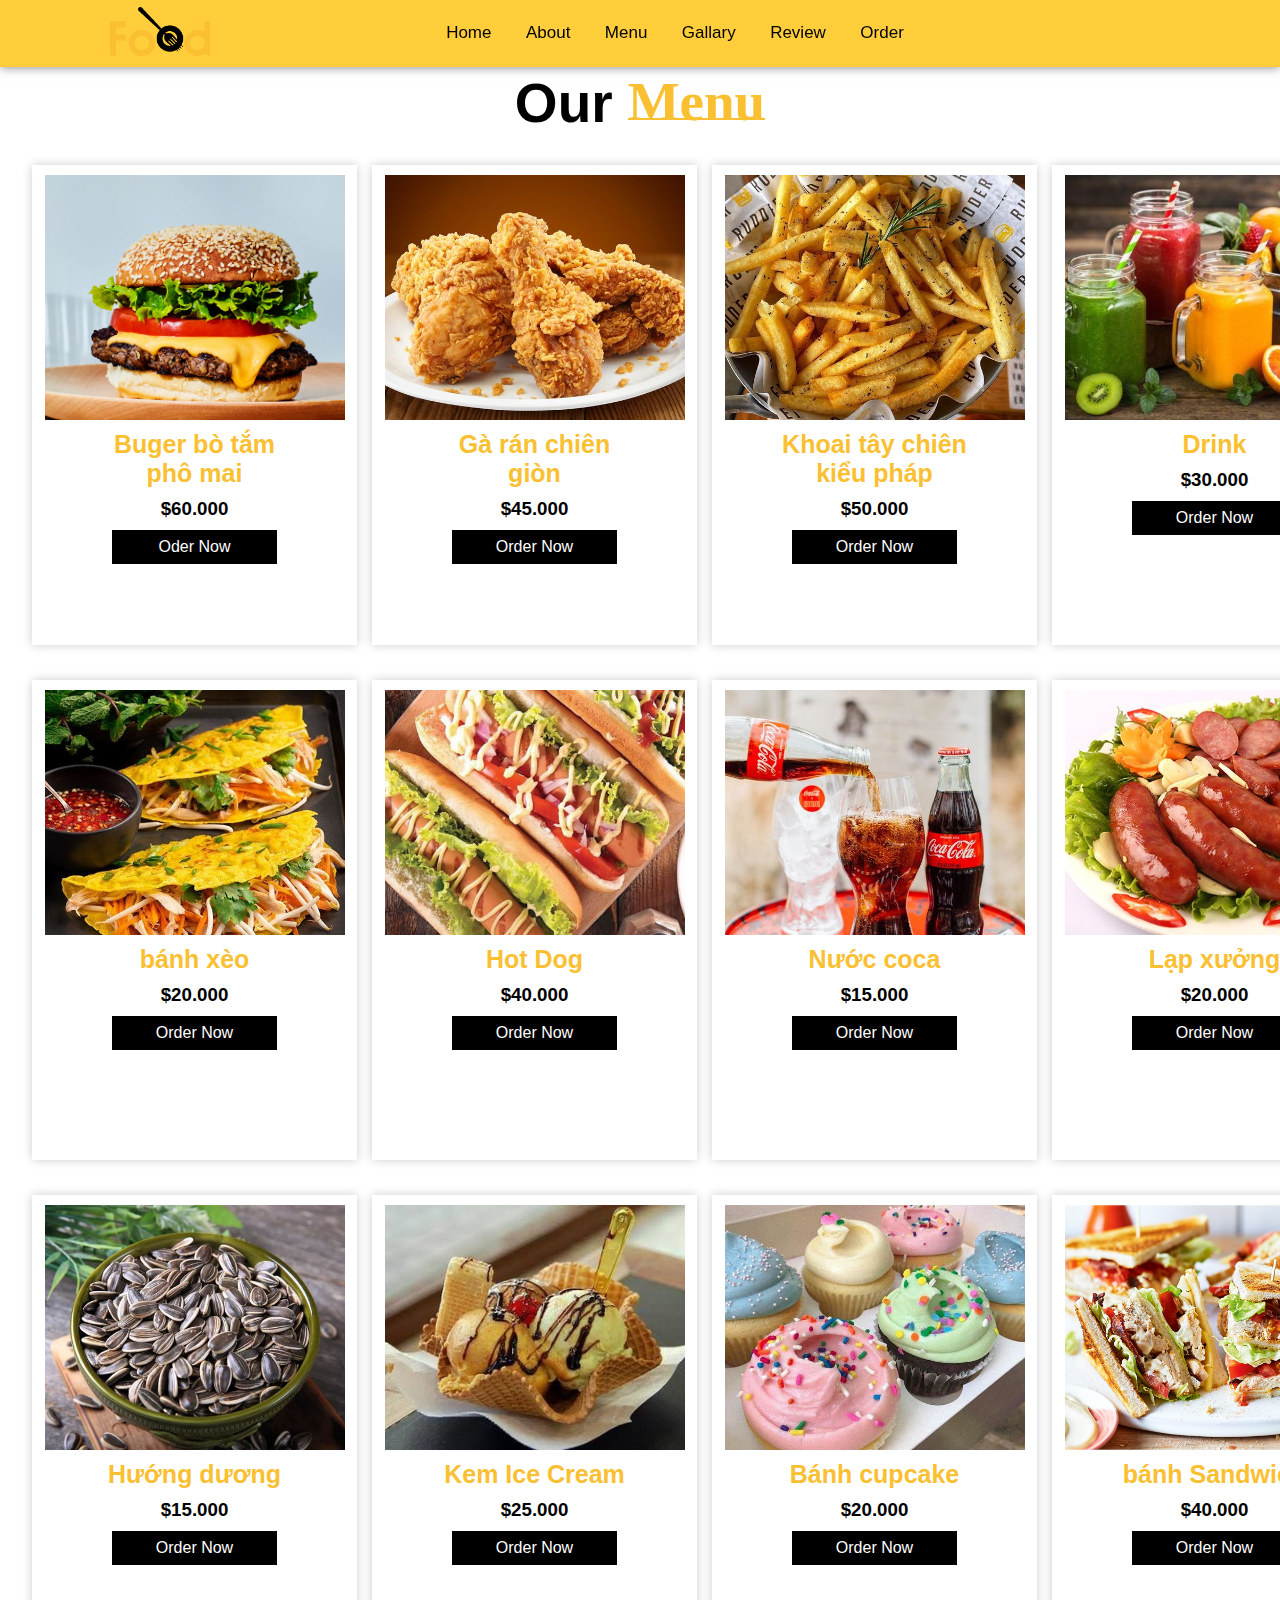
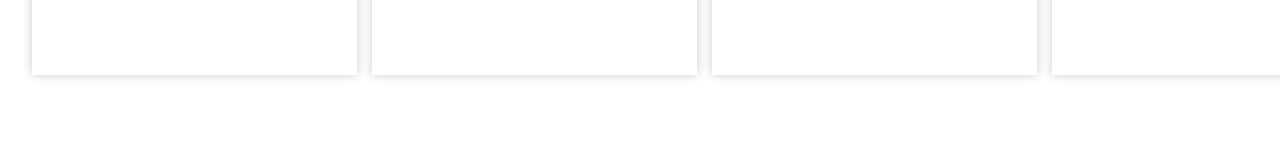
<file: menu.html>
<!DOCTYPE html>
<html lang="en">
<head>
    <meta charset="UTF-8">
    <meta http-equiv="X-UA-Compatible" content="IE=edge">
    <meta name="viewport" content="width=device-width, initial-scale=1.0">
    <title>Food Website</title>
    <link rel="stylesheet" href="style.css">
    <link rel="stylesheet" href="https://cdnjs.cloudflare.com/ajax/libs/font-awesome/6.1.1/css/all.min.css" integrity="sha512-KfkfwYDsLkIlwQp6LFnl8zNdLGxu9YAA1QvwINks4PhcElQSvqcyVLLD9aMhXd13uQjoXtEKNosOWaZqXgel0g==" crossorigin="anonymous" referrerpolicy="no-referrer" />
</head>
<body>

    <section id="Home">
        <nav>
            <div class="logo">
                <img src="logo.jpg">
            </div>

            <ul>
                <li><a href="#Home">Home</a></li>
                <li><a href="about.html">About</a></li>
                <li><a href="menu.html">Menu</a></li>
                <li><a href="gallary.html">Gallary</a></li>
                <li><a href="review.html">Review</a></li>
                <li><a href="oder.html">Order</a></li>
            </ul>

            <div class="icon">
                <i class="fa-solid fa-magnifying-glass"></i>
                <i class="fa-solid fa-heart"></i>
                <i class="fa-solid fa-cart-shopping"></i>
            </div>

        </nav>
    </div>
    <!--Menu-->
    <div class="menu" id="Menu">
        <h1>Our<span>Menu</span></h1>

        <div class="menu_box">
            <div class="menu_card">

                <div class="menu_image">
                    <img src="Smashburger-recipe-120219.jpg">
                </div>

                <div class="small_card">
                    <i class="fa-solid fa-heart"></i>
                </div>

                <div class="menu_info">
                    <h2>Buger bò tắm phô mai</h2>
                    <h3>$60.000</h3>
                    <div class="menu_icon">
                        <i class="fa-solid fa-star"></i>
                        <i class="fa-solid fa-star"></i> 
                        <i class="fa-solid fa-star"></i>
                        <i class="fa-solid fa-star"></i>
                        <i class="fa-solid fa-star-half-stroke"></i>
                    </div>
                    <a href="#" class="menu_btn">Oder Now</a>
                </div>

            </div> 
            
            <div class="menu_card">

                <div class="menu_image">
                    <img src="ga.jpg">
                </div>

                <div class="small_card">
                    <i class="fa-solid fa-heart"></i>
                </div>

                <div class="menu_info">
                    <h2>Gà rán chiên giòn </h2>
                    <h3>$45.000</h3>
                    <div class="menu_icon">
                        <i class="fa-solid fa-star"></i>
                        <i class="fa-solid fa-star"></i>
                        <i class="fa-solid fa-star"></i>
                        <i class="fa-solid fa-star"></i>
                        <i class="fa-solid fa-star-half-stroke"></i>
                    </div>
                    <a href="#" class="menu_btn">Order Now</a>
                </div>

            </div> 

            <div class="menu_card">

                <div class="menu_image">
                    <img src="khoai tay.jpg">
                </div>

                <div class="small_card">
                    <i class="fa-solid fa-heart"></i>
                </div>

                <div class="menu_info">
                    <h2>Khoai tây chiên kiểu pháp</h2>
                    <h3>$50.000</h3>
                    <div class="menu_icon">
                        <i class="fa-solid fa-star"></i>
                        <i class="fa-solid fa-star"></i>
                        <i class="fa-solid fa-star"></i>
                        <i class="fa-solid fa-star"></i>
                        <i class="fa-solid fa-star-half-stroke"></i>
                    </div>
                    <a href="#" class="menu_btn">Order Now</a>
                </div>

            </div> 

            <div class="menu_card">

                <div class="menu_image">
                    <img src="nuoc.jpg">
                </div>

                <div class="small_card">
                    <i class="fa-solid fa-heart"></i>
                </div>

                <div class="menu_info">
                    <h2>Drink</h2>
                    <h3>$30.000</h3>
                    <div class="menu_icon">
                        <i class="fa-solid fa-star"></i>
                        <i class="fa-solid fa-star"></i>
                        <i class="fa-solid fa-star"></i>
                        <i class="fa-solid fa-star"></i>
                        <i class="fa-solid fa-star-half-stroke"></i>
                    </div>
                    <a href="#" class="menu_btn">Order Now</a>
                </div>

            </div> 

            <div class="menu_card">

                <div class="menu_image">
                    <img src="banhxeo.jpg">
                </div>

                <div class="small_card">
                    <i class="fa-solid fa-heart"></i>
                </div>

                <div class="menu_info">
                    <h2>bánh xèo</h2>
                    <h3>$20.000</h3>
                    <div class="menu_icon">
                        <i class="fa-solid fa-star"></i>
                        <i class="fa-solid fa-star"></i>
                        <i class="fa-solid fa-star"></i>
                        <i class="fa-solid fa-star"></i>
                        <i class="fa-solid fa-star-half-stroke"></i>
                    </div>
                    <a href="#" class="menu_btn">Order Now</a>
                </div>

            </div> 

            <div class="menu_card">

                <div class="menu_image">
                    <img src="hotdoc.jpg">
                </div>

                <div class="small_card">
                    <i class="fa-solid fa-heart"></i>
                </div>

                <div class="menu_info">
                    <h2>Hot Dog</h2>
                    <h3>$40.000</h3>
                    <div class="menu_icon">
                        <i class="fa-solid fa-star"></i>
                        <i class="fa-solid fa-star"></i>
                        <i class="fa-solid fa-star"></i>
                        <i class="fa-solid fa-star"></i>
                        <i class="fa-solid fa-star-half-stroke"></i>
                    </div>
                    <a href="#" class="menu_btn">Order Now</a>
                </div>

            </div> 

            <div class="menu_card">

                <div class="menu_image">
                    <img src="coca.jpg">
                </div>

                <div class="small_card">
                    <i class="fa-solid fa-heart"></i>
                </div>

                <div class="menu_info">
                    <h2>Nước coca</h2>
                    <h3>$15.000</h3>
                    <div class="menu_icon">
                        <i class="fa-solid fa-star"></i>
                        <i class="fa-solid fa-star"></i>
                        <i class="fa-solid fa-star"></i>
                        <i class="fa-solid fa-star"></i>
                        <i class="fa-solid fa-star-half-stroke"></i>
                    </div>
                    <a href="#" class="menu_btn">Order Now</a>
                </div>

            </div> 

            <div class="menu_card">

                <div class="menu_image">
                    <img src="lapxuong.jpg">
                </div>

                <div class="small_card">
                    <i class="fa-solid fa-heart"></i>
                </div>

                <div class="menu_info">
                    <h2>Lạp xưởng</h2>
                    <h3>$20.000</h3>
                    <div class="menu_icon">
                        <i class="fa-solid fa-star"></i>
                        <i class="fa-solid fa-star"></i>
                        <i class="fa-solid fa-star"></i>
                        <i class="fa-solid fa-star"></i>
                        <i class="fa-solid fa-star-half-stroke"></i>
                    </div>
                    <a href="#" class="menu_btn">Order Now</a>
                </div>

            </div> 

            <div class="menu_card">

                <div class="menu_image">
                    <img src="hd.jpg">
                </div>

                <div class="small_card">
                    <i class="fa-solid fa-heart"></i>
                </div>

                <div class="menu_info">
                    <h2>Hướng dương</h2>
                    <h3>$15.000</h3>
                    <div class="menu_icon">
                        <i class="fa-solid fa-star"></i>
                        <i class="fa-solid fa-star"></i>
                        <i class="fa-solid fa-star"></i>
                        <i class="fa-solid fa-star"></i>
                        <i class="fa-solid fa-star-half-stroke"></i>
                    </div>
                    <a href="#" class="menu_btn">Order Now</a>
                </div>

            </div> 

            <div class="menu_card">

                <div class="menu_image">
                    <img src="kem.jpg">
                </div>

                <div class="small_card">
                    <i class="fa-solid fa-heart"></i>
                </div>

                <div class="menu_info">
                    <h2>Kem Ice Cream</h2>
                    <h3>$25.000</h3>
                    <div class="menu_icon">
                        <i class="fa-solid fa-star"></i>
                        <i class="fa-solid fa-star"></i>
                        <i class="fa-solid fa-star"></i>
                        <i class="fa-solid fa-star"></i>
                        <i class="fa-solid fa-star-half-stroke"></i>
                    </div>
                    <a href="#" class="menu_btn">Order Now</a>
                </div>

            </div> 

            <div class="menu_card">

                <div class="menu_image">
                    <img src="icon.jpg">
                </div>

                <div class="">
                    <i class="fa-solid fa-heart"></i>
                </div>

                <div class="menu_info">
                    <h2>Bánh cupcake</h2>
                    <h3>$20.000</h3>
                    <div class="menu_icon">
                        <i class="fa-solid fa-star"></i>
                        <i class="fa-solid fa-star"></i>
                        <i class="fa-solid fa-star"></i>
                        <i class="fa-solid fa-star"></i>
                        <i class="fa-solid fa-star-half-stroke"></i>
                    </div>
                    <a href="#" class="menu_btn">Order Now</a>
                </div>

            </div> 

            <div class="menu_card">

                <div class="menu_image">
                    <img src="sandwich.jpg">
                </div>

                <div class="small_card">
                    <i class="fa-solid fa-heart"></i>
                </div>

                <div class="menu_info">
                    <h2>bánh Sandwich</h2>
                    <h3>$40.000</h3>
                    <div class="menu_icon">
                        <i class="fa-solid fa-star"></i>
                        <i class="fa-solid fa-star"></i>
                        <i class="fa-solid fa-star"></i>
                        <i class="fa-solid fa-star"></i>
                        <i class="fa-solid fa-star-half-stroke"></i>
                    </div>
                    <a href="#" class="menu_btn">Order Now</a>
                </div>

            </div> 
            
        </div>
       
</body>
</html>
</file>
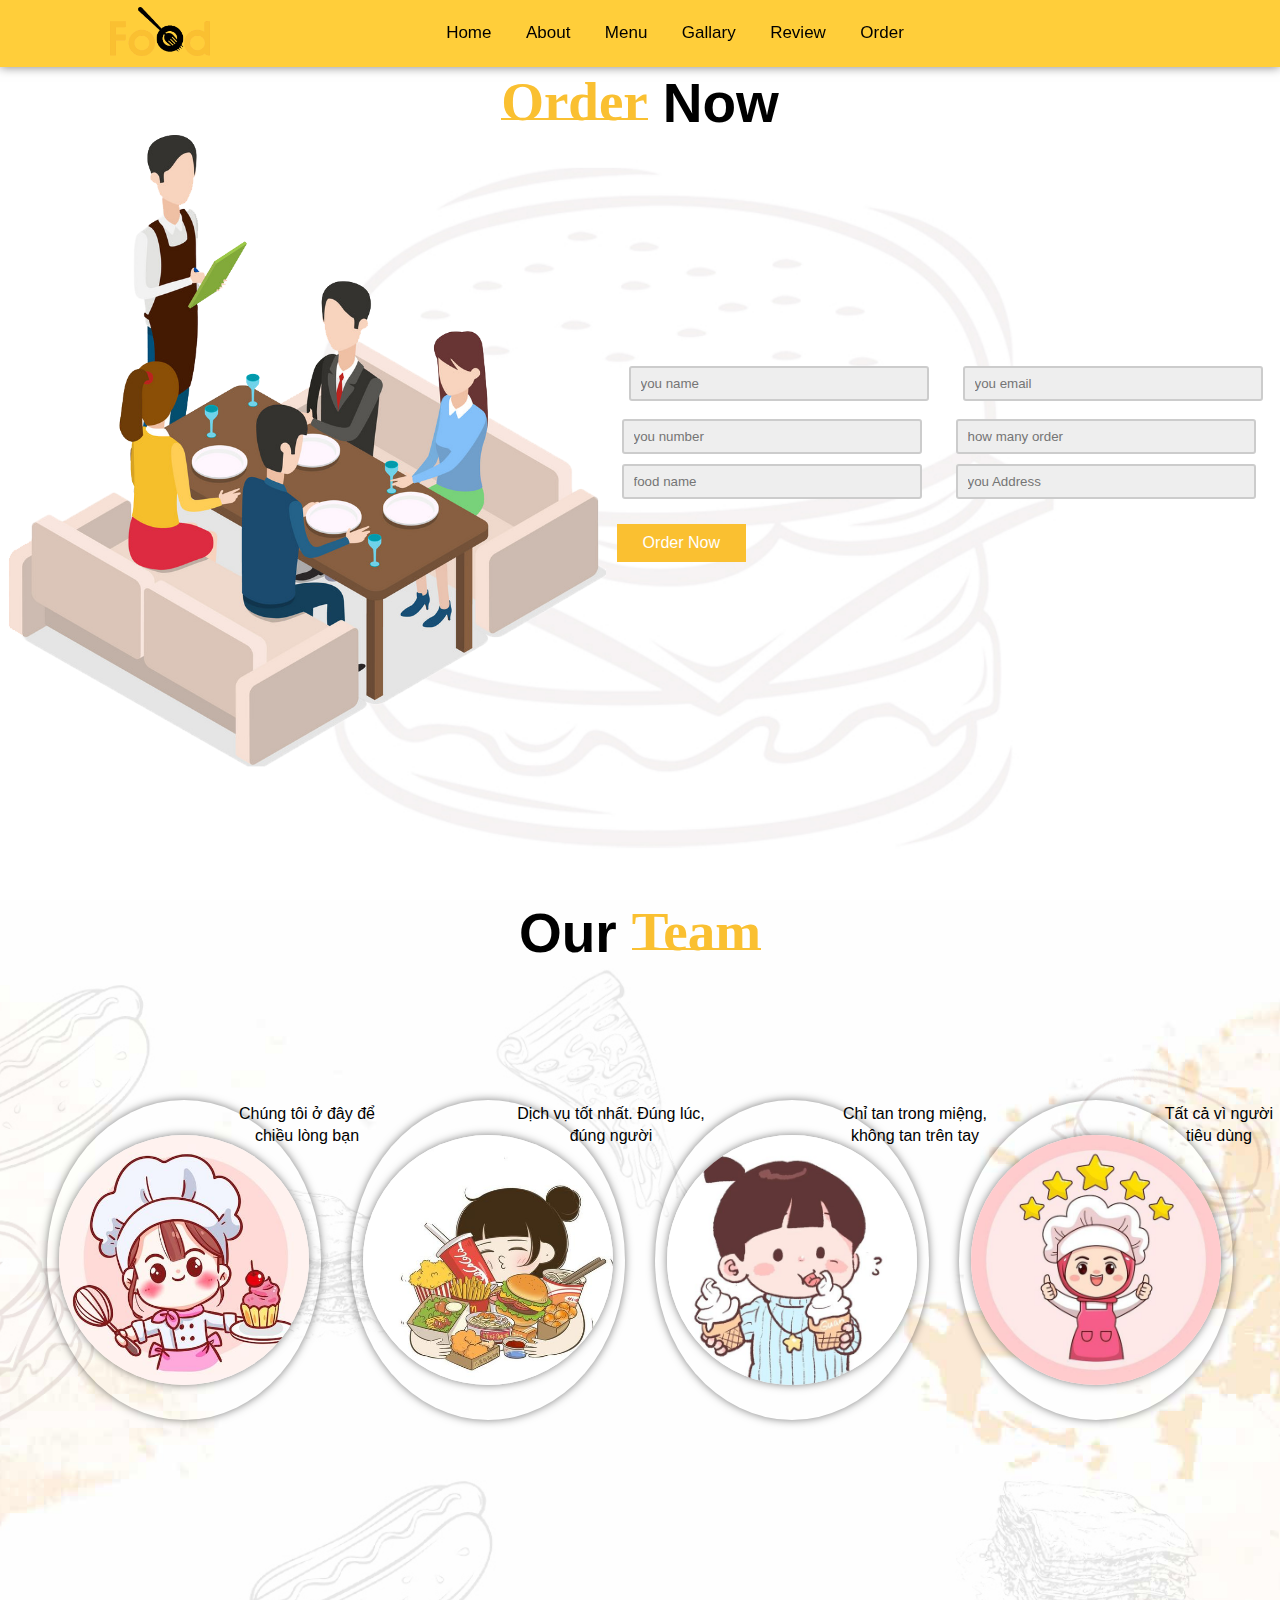
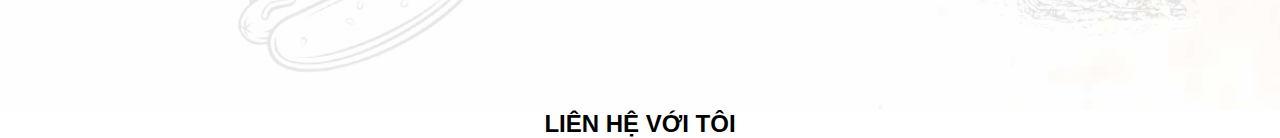
<file: oder.html>
<!DOCTYPE html>
<html lang="en">
<head>
    <meta charset="UTF-8">
    <meta http-equiv="X-UA-Compatible" content="IE=edge">
    <meta name="viewport" content="width=device-width, initial-scale=1.0">
    <title>Food Website</title>
    <link rel="stylesheet" href="style.css">
    <link rel="stylesheet" href="https://cdnjs.cloudflare.com/ajax/libs/font-awesome/6.1.1/css/all.min.css" integrity="sha512-KfkfwYDsLkIlwQp6LFnl8zNdLGxu9YAA1QvwINks4PhcElQSvqcyVLLD9aMhXd13uQjoXtEKNosOWaZqXgel0g==" crossorigin="anonymous" referrerpolicy="no-referrer" />
</head>
<body>

    <section id="Home">
        <nav>
            <div class="logo">
                <img src="logo.jpg">
            </div>

            <ul>
                <li><a href="#Home">Home</a></li>
                <li><a href="about.html">About</a></li>
                <li><a href="menu.html">Menu</a></li>
                <li><a href="gallary.html">Gallary</a></li>
                <li><a href="review.html">Review</a></li>
                <li><a href="oder.html">Order</a></li>
            </ul>

            <div class="icon">
                <i class="fa-solid fa-magnifying-glass"></i>
                <i class="fa-solid fa-heart"></i>
                <i class="fa-solid fa-cart-shopping"></i>
            </div>

        </nav>
    </div>
   <!--Order-->
   <div class="order" id="Order">
    <h1><span>Order</span>Now</h1>

    <div class="order_main">

        <div class="order_image">
            <img src="order_image.jpg">
        </div>

        <form action="#">

            <div class="input">
                <input type="text" placeholder="you name">
            </div>

            <div class="input">
                <input type="email" placeholder="you email">
            </div>

            <div class="input">
                <input placeholder="you number">
            </div>

            <div class="input">
                <input type="number" placeholder="how many order">
            </div>

            <div class="input">
                <input placeholder="food name">
            </div>

            <div class="input">
                <input placeholder="you Address">
            </div>

            <a href="#" class="order_btn">Order Now</a>

        </form>

    </div>

</div>
<!--Team-->
<div class="team">
    <h1>Our<span>Team</span></h1>

    <div class="team_box">
        <div class="profile">
            <img src="chef1.jpg">

            <div class="info">
                <h2 class="name">Chef</h2>
                <p class="bio">Chúng tôi ở đây để chiều lòng bạn</p>
            </div>
        </div>
        <div class="profile">
            <img src="chef2.jpg">
            <div class="info">
                <h2 class="name">Chef</h2>
                <p class="bio">Dịch vụ tốt nhất. Đúng lúc, đúng người</p>
            </div>
        </div>
        <div class="profile">
            <img src="chef3.jpg">
            <div class="info">
                <h2 class="name">Chef</h2>
                <p class="bio">Chỉ tan trong miệng, không tan trên tay</p>
            </div>
        </div>
        <div class="profile">
            <img src="chef4.jpg">
            <div class="info">
                <h2 class="name">Chef</h2>
                <p class="bio">Tất cả vì người tiêu dùng</p>
            </div>
        </div>
    </div>
</div>
<p><h2 align="Middle"> LIÊN HỆ VỚI TÔI</p></h2>
    <center>
        <h2 align="center">
            <a href="https://web.facebook.com/profile.php?id=100078680416004">
                <i class="fa-brands fa-facebook-f"> </a></i>
            </a>
            <a class="h1" href="https://www.instagram.com/ngannhao/">
            <i class="fa-brands fa-instagram"></i> 
            </a>
        </h2>
</center>
</body>
</html>
</file>
<file: style.css>
*{
    margin: 0;
    padding: 0;
    box-sizing: border-box;
    font-family: sans-serif;
}
html{
    scroll-behavior: smooth;
}
section{
    width: 100%;
    height: 100vh;
}
section nav{
    display: flex;
    justify-content: space-around;
    align-items: center;
    position: fixed;
    right: 0;
    left: 0;
    background: rgb(255, 206, 58);
    box-shadow: 0 0 10px rgba(0,0,0,0.5);
    z-index: 1000;
}

section nav .logo img{
    width: 100px;
    cursor: pointer;
    margin: 7px 0;
}

section nav ul{
    list-style: none;
}

section nav ul li{
    display: inline-block;
    margin: 0 15px;
}

section nav ul li a{
    text-decoration: none;
    color: #000;
    font-weight: 500;
    font-size: 17px;
    transition: 0.1s;
}

section nav ul li a::after{
    content: '';
    width: 0;
    height: 2px;
    background: #fac031;
    display: block;
    transition: 0.2s linear;
}

section nav ul li a:hover::after{
    width: 100%;
}

section nav ul li a:hover{
    color: #fac031;
}

section nav .icon i{
    font-size: 18px;
    color: #000;
    margin: 0 5px;
    cursor: pointer;
    transition: 0.3s;
}

section nav .icon i:hover{
    color: #fac031;
}

section .main{
    display: flex;
    align-items: center;
    justify-content: space-around;
    position: relative;
    top: 130px;
}

section .main .men_text h1{
    font-size: 60px;
    position: relative;
    top: -90px;
    left: 20px;
}

section .main .men_text h1 span{
    margin-left: 15px;
    color: #fac031;
    font-family: mv boli;
    line-height: 22px;
    font-size: 70px;
}

section .main .main_image img{
    width: 700px;
    position: relative;
    left: 70px;
}

section p{
    width: 650px;
    text-align: justify;
    position: relative;
    left: 123px;
    bottom: 120px;
    line-height: 22px;
}

section .main_btn{
    background: #fac031;
    position: relative;
    left: 123px;
    bottom: 30px;
    width: 150px;
    cursor: pointer;
    padding: 12px 25px;
}

section .main_btn a{
    color: #fff;
    margin-right: 5px;
    text-decoration: none;
}

section .main_btn i{
    color: #fff;
    transition: 0.3s;
}

section .main_btn:hover i{
    transform: translateX(7px);
}

.about{
    width: 85%;
    height: 100vh;
    padding: 70px 0;
}

.about .about_main{
    display: flex;
    align-items: center;
    justify-content: space-around;
}

.about .about_main .image img{
    width: 800px;
    position: relative;
    top: 60px;
}

.about .about_main .about_text p{
    width: 650px;
    text-align: justify;
    margin-right: 30px;
    line-height: 22px;
}

.about .about_btn{
    background: #fac031;
    padding: 12px 25px;
    text-decoration: none;
    color: #fff;
    position: relative;
    left: 55%;
    bottom: 30px;
}
/*Menu*/
.menu{
    width: 100%;
    padding: 70px 0;
}

.menu h1{
    font-size: 55px;
    display: flex;
    align-items: center;
    justify-content: center;
    margin-bottom: 30px;
}

.menu h1 span{
    color: #fac031;
    margin-left: 15px;
    font-family: mv boli;
}

.menu h1 span::after{
    content: '';
    width: 100%;
    height: 2px;
    background: #fac031;
    display: block;
    position: relative;
    bottom: 15px;
}

.menu .menu_box{
    width: 95%;
    margin: 0 auto;
    display: grid;
    grid-template-columns: 1fr 1fr 1fr 1fr;
    grid-gap: 15px;
}

.menu .menu_box .menu_card{
    width: 325px;
    height: 480px;
    padding-top: 10px;
    margin-bottom: 20px;
    box-shadow: 0 0 10px rgba(0,0,0,0.2);
}

.menu .menu_box .menu_card .menu_image{
    width: 300px;
    height: 245px;
    margin: 0 auto;
    overflow: hidden;
}

.menu .menu_box .menu_card .menu_image img{
    width: 100%;
    height: 100%;
    object-fit: cover;
    object-position: center;
    transition: 0.3s;
}

.menu .menu_box .menu_card .menu_image:hover img{
    transform: scale(1.1);
}

.menu .menu_box .menu_card .small_card{
    width: 45px;
    height: 45px;
    float: right;
    position: relative;
    top: -240px;
    right: -8px;
    opacity: 0;
    border-radius: 7px;
    transition: 0.3s;
}

.menu .menu_box .menu_card:hover .small_card{
    position: relative;
    top: -240px;
    right: 20px;
    opacity: 1;
}

.menu .menu_box .menu_card .small_card i{
    font-size: 25px;
    display: flex;
    align-items: center;
    justify-content: center;
    line-height: 50px;
    color: #000;
    cursor: pointer;
    text-shadow: 0 0 6px #000;
    transition: 0.2s;
}

.menu .menu_box .menu_card .small_card i:hover{
    color: #fac031;
}

.menu .menu_box .menu_card .menu_info h2{
    width: 60%;
    text-align: center;
    margin: 10px auto 10px auto;
    font-size: 25px;
    color: #fac031;
}

.menu .menu_box .menu_card .menu_info p{
    text-align: center;
    margin-top: 8px;
    line-height: 21px;
}

.menu .menu_box .menu_card .menu_info h3{
    text-align: center;
    margin-top: 10px;
}

.menu .menu_box .menu_card .menu_info .menu_icon{
    color: #fac031;
    text-align: center;
    margin: 10px 0 10px 0;
}

.menu .menu_box .menu_card .menu_info .menu_btn{
    display: flex;
    align-items: center;
    justify-content: center;
    text-decoration: none;
    color: white;
    background: #000;
    padding: 8px 10px;
    margin: 0 80px;
    transition: 0.3s;
}
/*Gallary*/
.gallary{
    width: 100%;
    padding: 70px 0;
}

.gallary h1{
    font-size: 55px;
    display: flex;
    align-items: center;
    justify-content: center;
}

.gallary h1 span{
    margin-left: 15px;
    color: #fac031;
    font-family: mv boli;
}

.gallary h1 span::after{
    content: '';
    width: 100%;
    height: 2px;
    background: #fac031;
    display: block;
    position: relative;
    bottom: 15px;
}

.gallary .gallary_image_box{
    width: 95%;
    margin: 10px auto;
    display: grid;
    grid-template-columns: 1fr 1fr 1fr;
    grid-gap: 10px;
}

.gallary .gallary_image_box .gallary_image{
    display: flex;
    align-items: center;
    justify-content: center;
    background: black;
}

.gallary .gallary_image_box .gallary_image img{
    width: 100%;
    transition: .3s;
}

.gallary .gallary_image_box .gallary_image:hover img{
    opacity: 0.4;
}

.gallary .gallary_image_box .gallary_image h3{
    position: absolute;
    font-size: 35px;
    margin-bottom: 130px;
    color: #fac031;
    font-family: polo;
    z-index: 5;
    opacity: 0;
    transition: 0.3s;
}

.gallary .gallary_image_box .gallary_image:hover h3{
    opacity: 1;
}

.gallary .gallary_image_box .gallary_image p{
    position: absolute;
    width: 400px;
    margin-top: 30px;
    text-align: center;
    color: white;
    line-height: 22px;
    opacity: 0;
    z-index: 5;
    transition: 0.3s;
}

.gallary .gallary_image_box .gallary_image:hover p{
    opacity: 1;
}

.gallary .gallary_image_box .gallary_image .gallary_btn{
    position: absolute;
    margin-top: 180px;
    color: #000;
    background: #fac031;
    padding: 7px 25px;
    text-decoration: none;
    opacity: 0;
    transform: translateY(45px);
    z-index: 5;
    transition: 0.3s;
}

.gallary .gallary_image_box .gallary_image:hover .gallary_btn{
    opacity: 1;
    transform: translateY(0);
}
/*Review*/
review{
    width: 100%;
    height: 100vh;
    padding: 70px 0;
}

.review h1{
    font-size: 55px;
    display: flex;
    align-items: center;
    justify-content: center;
}

.review h1 span{
    margin-left: 15px;
    color: #fac031;
    font-family: mv boli;
}

.review h1 span::after{
    content: '';
    width: 100%;
    height: 2px;
    background: #fac031;
    position: relative;
    bottom: 15px;
    display: block;
}

.review .review_box{
    width: 95%;
    margin: 70px auto;
    display: flex;
}

.review .review_box .review_card{
    width: 350px;
    height: 535px;
    box-shadow: 0 2px 8px rgba(0,0,0,0.5);
    border-radius: 8px;
    padding: 8px 20px;
    margin: 0 8px;
}

.review .review_box .review_card .review_profile{
    display: flex;
    align-items: center;
    justify-content: center;
    position: relative;
    transition: 0.3s;
}

.review .review_box .review_card:hover .review_profile{
    transform: translateY(-60px);
}

.review .review_box .review_card .review_profile img{
    width: 180px;
    height: 180px;
    object-fit: cover;
    object-position: center;
    border-radius: 50%;
    border: 5px solid #cccccc;
}

.review .review_box .review_card .review_text{
    text-align: center;
}

.review .review_box .review_card .review_text .name{
    color: #000;
    transition: 0.3s;
}

.review .review_box .review_card:hover .review_text .name{
    transform: translateY(-50px);
}

.review .review_box .review_card .review_text .review_icon{
    color: #fac031;
    transition: 0.3s;
}

.review .review_box .review_card:hover .review_text .review_icon{
    transform: translateY(-30px);
}

.review .review_box .review_card .review_text .review_social i{
    margin: 5px 1px;
    font-size: 15px;
    opacity: 0;
    cursor: pointer;
    transition: 0.3s;
}

.review .review_box .review_card:hover .review_text .review_social i{
    opacity: 1;
    transform: translateY(-8px);
}

.review .review_box .review_card .review_text p{
    text-align: center;
    line-height: 22px;
    transition: 0.3s;
}

.review .review_box .review_card:hover .review_text p{
    margin-top: 5px;

}
video {
    width: 50%;
    height: auto;
    }
/*Order*/
.order{
    width: 100%;
    height: 100vh;
    padding: 70px 0;
    background-image: url(bg2.jpg);
    background-size: cover;
    background-position: center;
}

.order h1{
    display: flex;
    align-items: center;
    justify-content: center;
    color: #000;
    font-size: 55px;
}

.order h1 span{
    color: #fac031;
    margin-right: 15px;
    font-family: mv boli;
}

.order h1 span::after{
    content: '';
    width: 100%;
    height: 2px;
    background: #fac031;
    display: block;
    position: relative;
    bottom: 15px;
}

.order .order_main{
    display: flex;
    align-items: center;
    justify-content: space-around;
}

.order .order_main .order_image img{
    width: 600px;
}

.order .order_main form{
    display: grid;
    grid-template-columns: 1fr 1fr;
    grid-gap: 0 10px;
}

.order .order_main form .input p{
    line-height: 25px;
}

.order .order_main form .input{
    margin: 5px;
}

.order .order_main form .input input{
    width: 300px;
    height: 35px;
    padding: 0 10px;
    border: 2px solid #cccccc;
    background: #eeeeee;
    outline: none;
    border-radius: 3px;
}

.order .order_main form .input input:focus{
    border: 2px solid #fac031;
}

.order .order_main form .order_btn{
    padding: 10px 0;
    background: #fac031;
    color: white;
    width: 40%;
    text-align: center;
    margin-top: 20px;
    text-decoration: none;
}
/*Team*/
.team{
    width: 100%;
    height: 90vh;
    background-image: url(bg1.jpg);
    background-size: cover;
    background-position: center;
}

.team h1{
    display: flex;
    align-items: center;
    justify-content: center;
    font-size: 55px;
    margin-bottom: 30px;
}

.team h1 span{
    color: #fac031;
    margin-left: 15px;
    font-family: mv boli;
}

.team h1 span::after{
    content: '';
    width: 100%;
    height: 2px;
    background: #fac031;
    display: block;
    position: relative;
    bottom: 15px;
}

.team .team_box{
    width: 95%;
    margin: 0 auto;
    display: flex;
    align-items: center;
    justify-content: center;
    position: relative;
    top: 13%;
}

.team .team_box .profile{
    width: 320px;
    height: 320px;
    border-radius: 50%;
    margin: 0 15px;
    display: flex;
    align-items: center;
    justify-content: center;
    position: relative;
    box-shadow: 0 0 8px rgba(0,0,0,0.5);
    transition: 0.4s;
}

.team .team_box .profile:hover{
    border-radius: 20px;
    height: 320px;
}

.team .team_box .profile img{
    width: 250px;
    height: 250px;
    object-fit: cover;
    object-position: center;
    border-radius: 50%;
    cursor: pointer;
    box-shadow: 0 0 8px rgba(0,0,0,0.5);
    z-index: 2;
    transition: 0.4s;
}

.team .team_box .profile:hover img{
    border-radius: 20px;
    margin-top: -230px;
}

.team .team_box .profile .info{
    position: absolute;
    text-align: center;
    top: 25%;
    transition: 0.4s;
}

.team .team_box .profile:hover .info{
    top: 60%;
}

.team .team_box .profile .info .name{
    color: #fac031;
    margin-bottom: 15px;
}

.team .team_box .profile .info .bio{
    width: 70%;
    text-align: center;
    margin: 0 auto 10px auto;
}

.team .team_box .profile .info .team_icon i{
    margin: 10px 5px 5px 0;
    cursor: pointer;
    transition: 0.3s;
}

.team .team_box .profile .info .team_icon i:hover{
    color: #fac031;
}
/*Footer*/
footer{
    width: 100%;
    padding: 30px 0 0 20px;
    background: #eeeeee;
}

footer .footer_main{
    display: grid;
    grid-template-columns: 1fr 1fr 1fr 1fr 1fr;
}

footer .footer_main .footer_tag{
    text-align: center;
}

footer .footer_main .footer_tag h2{
    color: #000;
    margin-bottom: 25px;
    font-size: 30px;
}

footer .footer_main .footer_tag p{
    margin: 10px 0;
}

footer .footer_main .footer_tag i{
    margin: 0 5px;
    cursor: pointer;
}

footer .footer_main .footer_tag i:hover{
    color: #fac031;
}

footer .end{
    display: flex;
    align-items: center;
    justify-content: center;
    padding: 15px;
}

footer .end span{
    color: #fac031;
    margin-left: 10px;
}

::-webkit-scrollbar{
    width: 13px;
}

::-webkit-scrollbar-track{
    border-radius: 15px;
    box-shadow: inset 0 0 5px rgba(0,0,0,0.5);
}

::-webkit-scrollbar-thumb{
    background: #fac031;
    border-radius: 15px;
}
#phan-hoi{
    background-color: aliceblue;
    margin-top: 70px;
    margin-bottom: 60px;
    padding: 25px;
    border-radius: 5px ;
}

#phan-hoi .traloi{
    margin-bottom: 25px;
    color: blue;
    font-weight: bold;
    font-size: 27px;
}

#phan-hoi .ghi-chu{
    margin-bottom: 25px;

}

#phan-hoi .binh-luan{
    font-weight: bold;
    margin-bottom: 10px;
}

textarea{
    max-width: 910px;
    min-height: 83px;
    max-height: max-content;
    padding: 10px;
}

#phan-hoi .nhap{
    float: left;
    width: 33.33%;
}

.input-cach{
    width: calc(100% - 20px);
    padding: 10px;
    margin-bottom: 10px;
    border: 1px solid #ccc;
    border-radius: 5px;
}

.input-cach:focus {
    outline: none;
    border-color: #007bff;
}

input[type="submit"] {
    background-color: #007bff;
    color: #fff;
    border: none;
    border-radius: 5px;
    padding: 10px 20px;
    cursor: pointer;
}

input[type="submit"]:hover {
    background-color: #0056b3;
}
input[type="text"], input[type="email"], input[type="password"], input[type="date"], select {
  width:90%;
  padding: 12px 20px;
  margin: 8px 7px;
  box-sizing: border-box;
  border: 1px solid #ccc;
  border-radius: 4px;
}
input[type="submit"] {
  background-color: #4CAF50;
  color: white;
  padding: 14px 20px;
  margin: 8px 0;
  border: none;
  cursor: pointer;
  width: 100%;
  border-radius: 4px;
}
input[type="submit"]:hover {
  background-color: #45a049;
}
.bottom-line {
  margin-top: 15px;
  text-align: center;
}
.dn-container {
    max-width: 500px;
    margin: 30px auto;
    padding: 20px;
    background-color: #f9f9f9;
    border: 1px solid #ccc;
    border-radius: 5px;
  }
</file>
